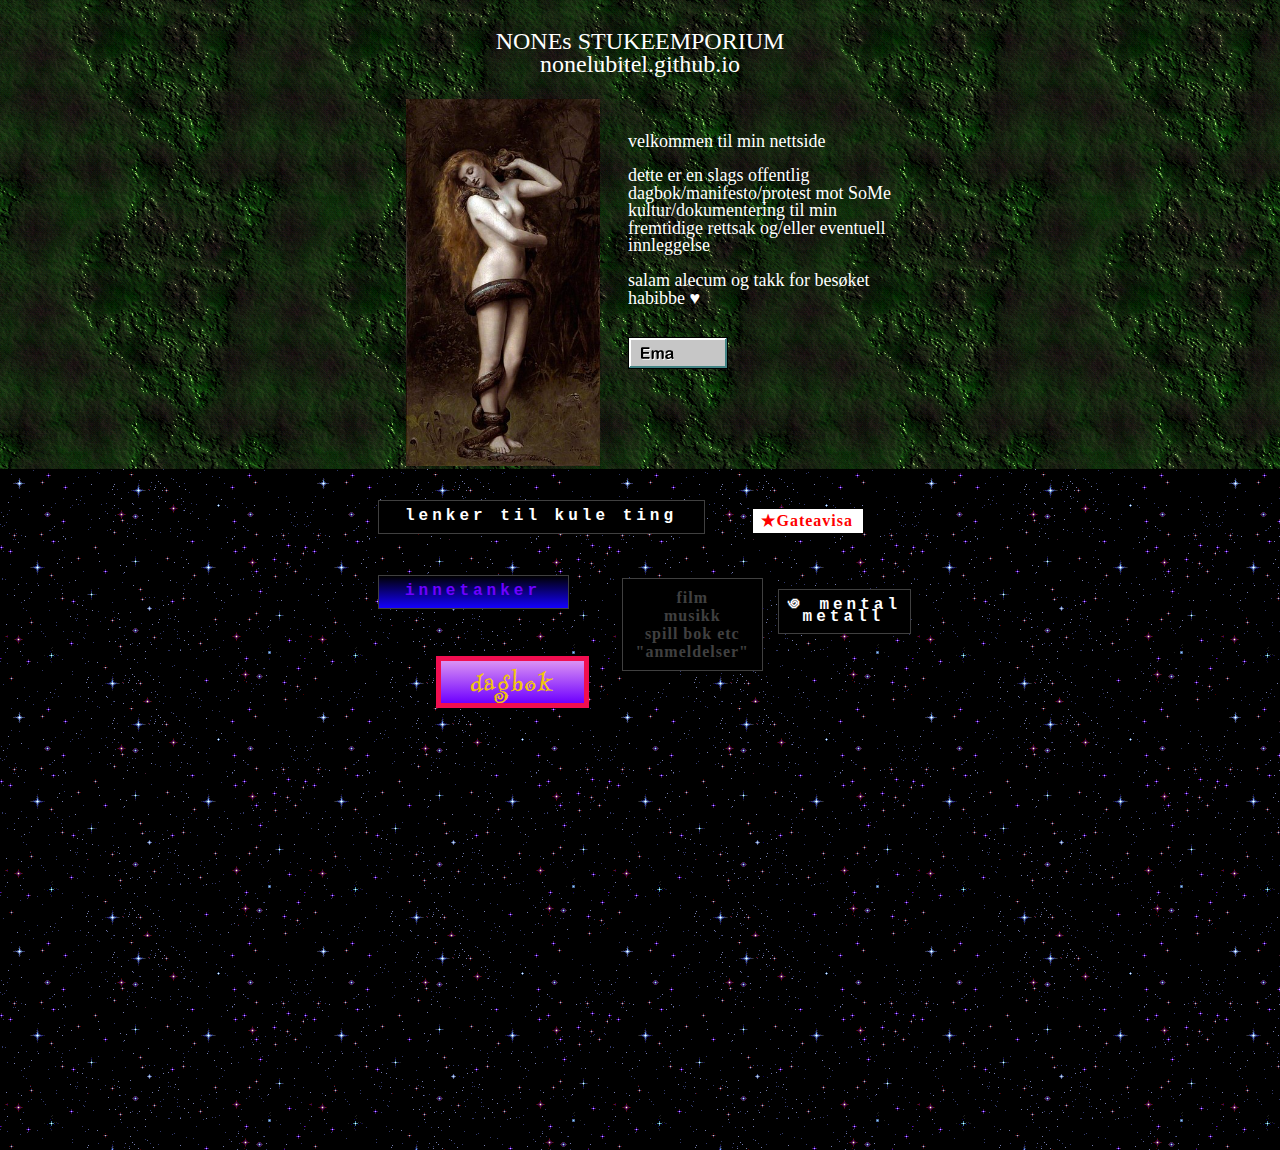
<file: index.html>
<!DOCTYPE html>
<html style="font-size: 16px;" lang="en"><head>
    <meta name="viewport" content="width=device-width, initial-scale=1.0">
    <meta charset="utf-8">
    <meta name="keywords" content="nonelubitel.github.io, velkommen til nonesrike">
    <meta name="description" content="">
    <title>heim</title>
    <link rel="stylesheet" href="nicepage.css" media="screen">
<link rel="stylesheet" href="index.css" media="screen">
    <script class="u-script" type="text/javascript" src="jquery.js" defer=""></script>
    <script class="u-script" type="text/javascript" src="nicepage.js" defer=""></script>
    <meta name="generator" content="Nicepage 7.6.4, nicepage.com">
    
    
    
    
    <link id="u-theme-google-font" rel="stylesheet" href="https://fonts.googleapis.com/css?family=Roboto:100,100i,300,300i,400,400i,500,500i,700,700i,900,900i|Open+Sans:300,300i,400,400i,500,500i,600,600i,700,700i,800,800i">
    <link id="u-page-google-font" rel="stylesheet" href="https://fonts.googleapis.com/css?family=Are+You+Serious:400">
    <script type="application/ld+json">{
		"@context": "http://schema.org",
		"@type": "Organization",
		"name": ""
}</script>
    <meta name="theme-color" content="#478ac9">
    <meta property="og:title" content="heim">
    <meta property="og:type" content="website">
  <meta data-intl-tel-input-cdn-path="intlTelInput/"></head>
  <body data-home-page="heim.html" data-home-page-title="heim" data-path-to-root="./" data-include-products="false" class="u-body u-xl-mode" data-lang="en">
    <section class="u-clearfix u-gradient u-image u-section-1" id="block-1">
      <div class="u-clearfix u-sheet u-sheet-1">
        <h1 class="u-align-center u-custom-font u-font-georgia u-text u-text-body-alt-color u-text-default u-text-1">NONEs STUKEEMPORIUM<br>nonelubitel.github.io
        </h1>
        <img class="u-image u-image-contain u-image-default u-preserve-proportions u-image-1" src="images/Lilith_John_Collier_painting.jpg" alt="" data-image-width="318" data-image-height="599">
        <h1 class="u-align-left u-custom-font u-font-georgia u-text u-text-body-alt-color u-text-2">velkommen til min nettside&nbsp;<br>
          <br>dette er en slags offentlig dagbok/manifesto/protest mot SoMe kultur/dokumentering til min fremtidige rettsak og/eller eventuell innleggelse<br>
          <br>salam alecum og takk for besøket habibbe ♥<br>
        </h1>
        <img class="u-image u-image-default u-preserve-proportions u-image-2" src="images/email55.gif" alt="" data-image-width="100" data-image-height="32">
      </div>
    </section>
    <section class="u-clearfix u-image u-section-2" id="block-2">
      <div class="u-clearfix u-sheet u-sheet-1">
        <a href="" class="u-black u-border-1 u-border-grey-75 u-btn u-button-style u-custom-font u-font-courier-new u-hover-white u-btn-1">lenker til kule&nbsp;ting</a>
        <a href="gateavisa.html" data-page-id="91142020" class="u-border-1 u-border-black u-btn u-button-style u-custom-font u-font-georgia u-hover-white u-text-custom-color-5 u-white u-btn-2" title="gateavisa">★Gateavisa </a>
        <a href="" class="u-border-1 u-border-grey-75 u-btn u-button-style u-custom-font u-font-courier-new u-gradient u-none u-text-custom-color-2 u-btn-3">innetanker </a>
        <a href="" class="u-black u-border-1 u-border-grey-75 u-btn u-button-style u-custom-font u-font-georgia u-hover-black u-text-grey-75 u-btn-4">film<br>musikk<br>spill bok etc<br>"anmeldelser​"
        </a>
        <a href="" class="u-border-5 u-border-custom-color-6 u-btn u-button-style u-custom-font u-gradient u-hover-white u-none u-text-palette-3-base u-btn-5">dagbok </a>
        <a href="" class="u-black u-border-1 u-border-grey-75 u-btn u-button-style u-custom-font u-font-courier-new u-hover-white u-btn-6">౷ mental<br>metall
        </a>
      </div>
    </section>
    
    
    
    

  
</body></html>
</file>
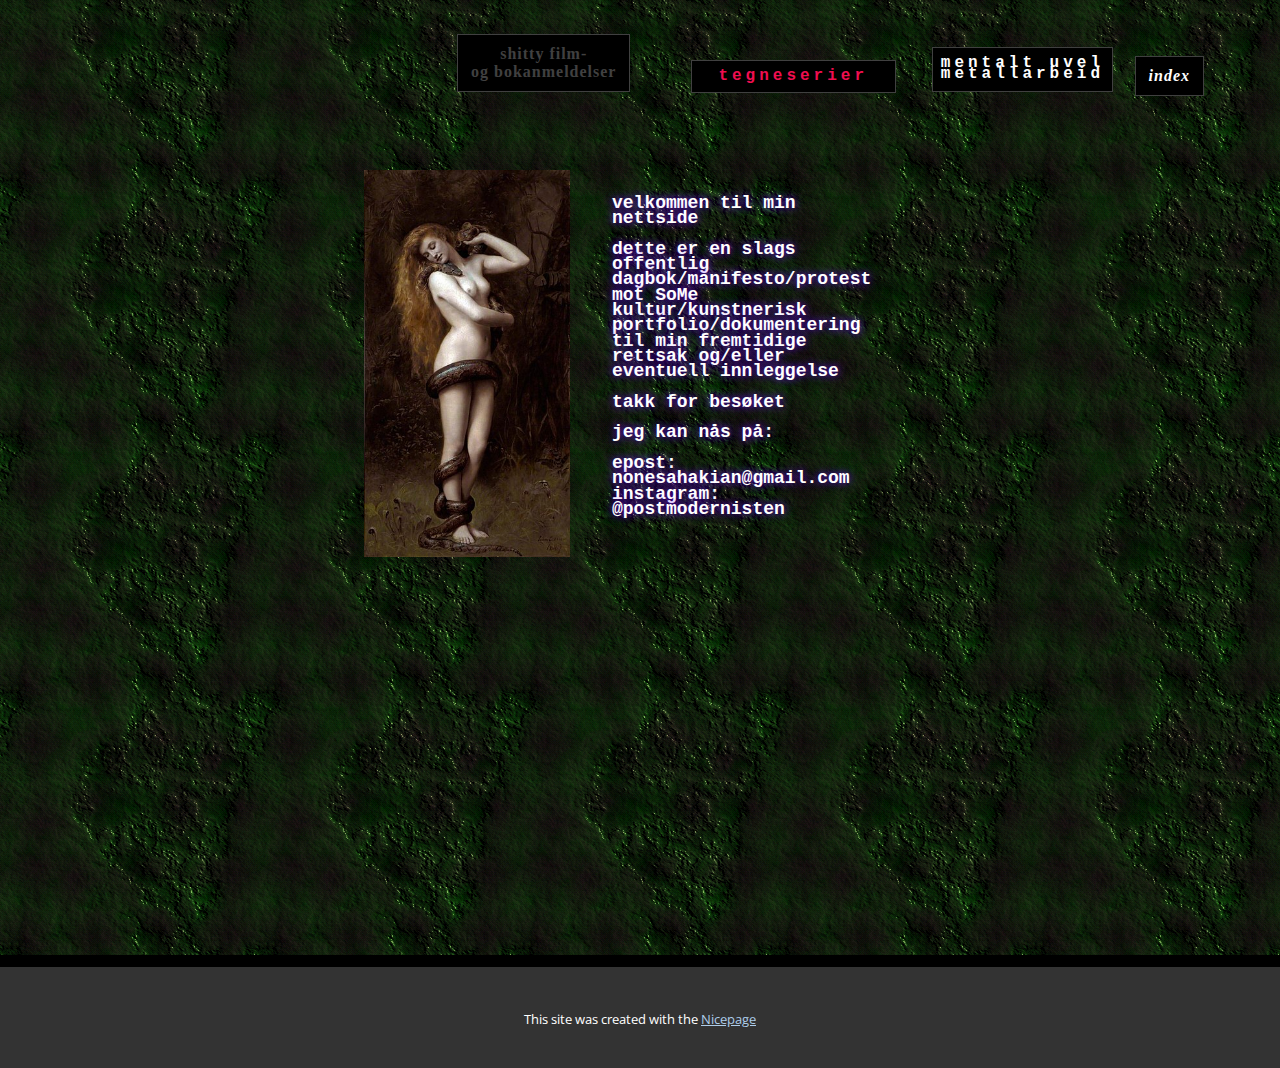
<file: nonelubitel2/index.html>
<!DOCTYPE html>
<html style="font-size: 16px;" lang="en"><head>
    <meta name="viewport" content="width=device-width, initial-scale=1.0">
    <meta charset="utf-8">
    <meta name="keywords" content="nonelubitel.github.io, velkommen til nonesrike">
    <meta name="description" content="">
    <title>heim</title>
    <link rel="stylesheet" href="nicepage.css" media="screen">
<link rel="stylesheet" href="index.css" media="screen">
    <script class="u-script" type="text/javascript" src="jquery.js" defer=""></script>
    <script class="u-script" type="text/javascript" src="nicepage.js" defer=""></script>
    <meta name="generator" content="Nicepage 7.7.3, nicepage.com">
    
    
    
    <link id="u-theme-google-font" rel="stylesheet" href="https://fonts.googleapis.com/css?family=Roboto:100,100i,300,300i,400,400i,500,500i,700,700i,900,900i|Open+Sans:300,300i,400,400i,500,500i,600,600i,700,700i,800,800i">
    <script type="application/ld+json">{
		"@context": "http://schema.org",
		"@type": "Organization",
		"name": ""
}</script>
    <meta name="theme-color" content="#478ac9">
    <meta property="og:title" content="heim">
    <meta property="og:type" content="website">
  <meta data-intl-tel-input-cdn-path="intlTelInput/"></head>
  <body data-home-page="heim.html" data-home-page-title="heim" data-path-to-root="./" data-include-products="false" class="u-body u-overlap u-overlap-transparent u-stick-footer u-xl-mode" data-lang="en"><header class="u-clearfix u-header u-sticky u-sticky-02f5 u-header" id="header"><div class="u-clearfix u-sheet u-valign-middle-lg u-valign-middle-md u-valign-middle-sm u-sheet-1">
        <a href="film.html" data-page-id="1824727554" class="u-black u-border-1 u-border-grey-75 u-btn u-button-style u-custom-font u-font-georgia u-hover-black u-text-grey-75 u-btn-1" title="film">shitty film-<br>og bokanmeldelser 
        </a>
        <a href="mental.html" data-page-id="568405831" class="u-black u-border-1 u-border-grey-75 u-btn u-button-style u-custom-font u-font-courier-new u-hover-white u-btn-2" title="mental">mentalt uvel<br>metallarbeid 
        </a>
        <a href="" class="u-black u-border-1 u-border-grey-75 u-btn u-button-style u-custom-font u-font-courier-new u-text-custom-color-6 u-btn-3">tegneserier </a>
        <a href="./" data-page-id="41294403" class="u-black u-border-1 u-border-grey-75 u-btn u-button-style u-custom-font u-font-georgia u-hover-black u-text-white u-btn-4" title="index">index </a>
      </div><style class="u-sticky-style" data-style-id="02f5">.u-sticky-fixed.u-sticky-02f5:before, .u-body.u-sticky-fixed .u-sticky-02f5:before {
borders: top right left !important; border-color: #e5e5e5 !important; border-width: 2px !important
}</style></header>
    <section class="u-clearfix u-image u-shading u-section-1" id="block-2">
      <div class="u-clearfix u-sheet u-sheet-1">
        <img class="u-image u-image-contain u-image-default u-preserve-proportions u-image-1" src="images/Lilith_John_Collier_painting.jpg" alt="" data-image-width="318" data-image-height="599">
        <h1 class="u-align-left u-custom-font u-font-courier-new u-text u-text-white u-text-1">velkommen til min nettside&nbsp;<br>
          <br>dette er en slags offentlig dagbok/manifesto/protest mot SoMe kultur/kunstnerisk portfolio/dokumentering til min fremtidige rettsak og/eller eventuell innleggelse<br>
          <br>takk for besøket<br>
          <br>jeg kan nås på:<br>
          <br>epost: nonesahakian@gmail.com<br>instagram: @postmodernisten
        </h1>
      </div>
    </section>
    
    
    
    <footer class="u-align-center u-black u-clearfix u-container-align-center u-footer" id="footer"><div class="u-clearfix u-sheet u-sheet-1"></div></footer>
    <section class="u-backlink u-clearfix u-grey-80">
      <p class="u-text"><span>This site was created with the </span>
        <a class="u-link" href="https://nicepage.com/" target="_blank" rel="nofollow"><span>Nicepage</span>
        </a>
      </p>
    </section>
  
</body></html>
</file>
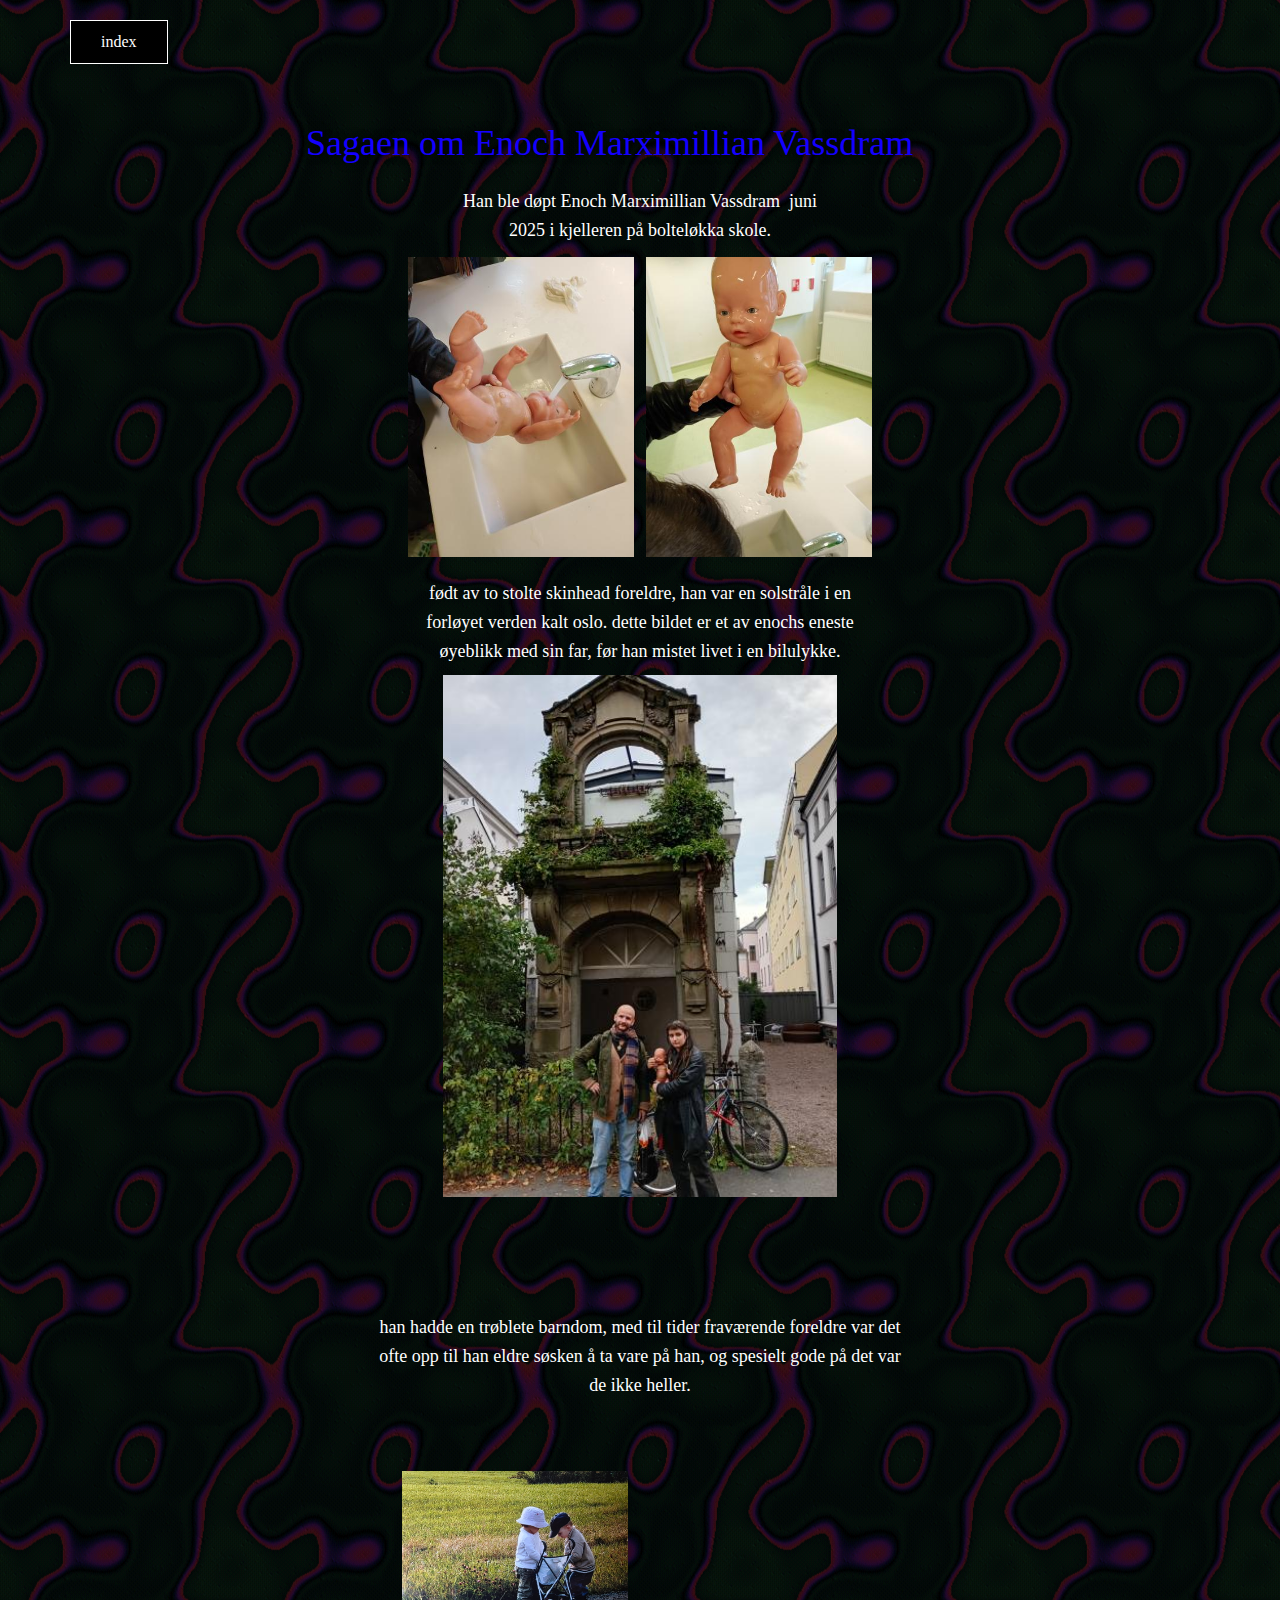
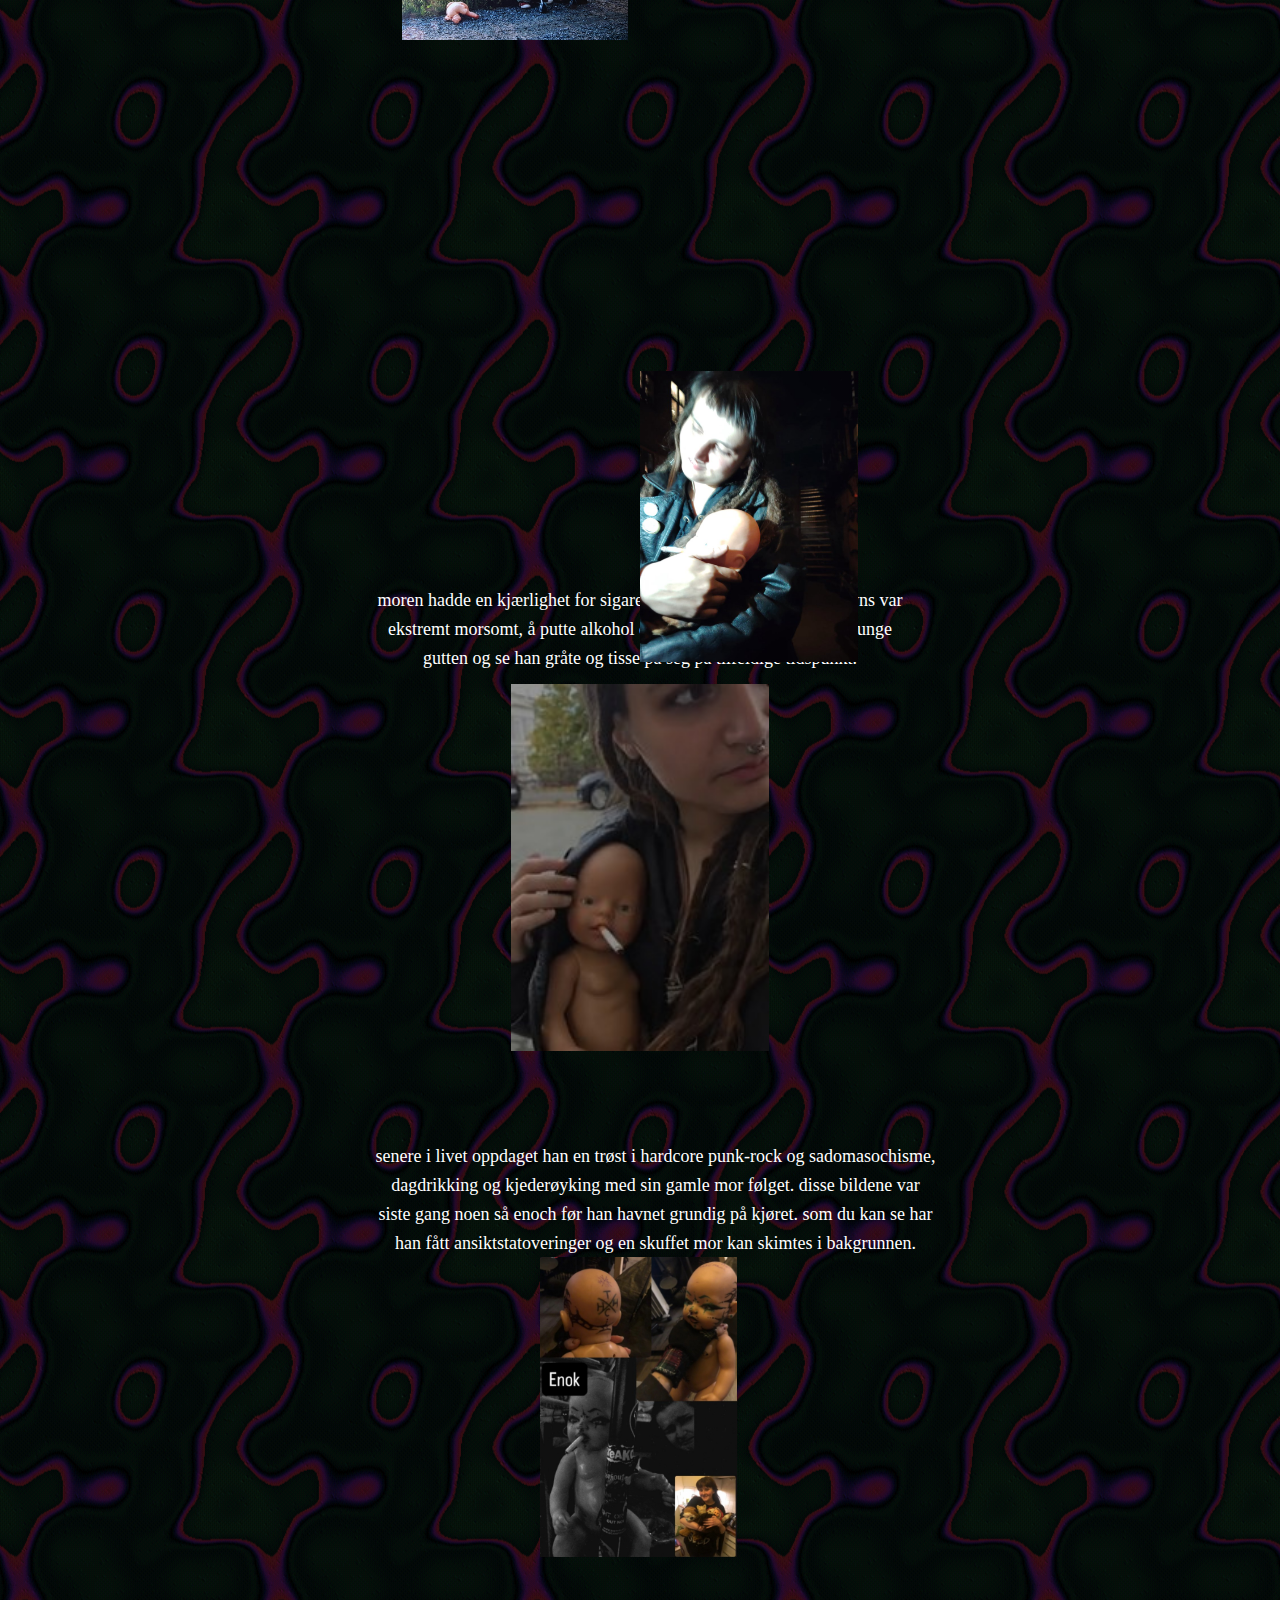
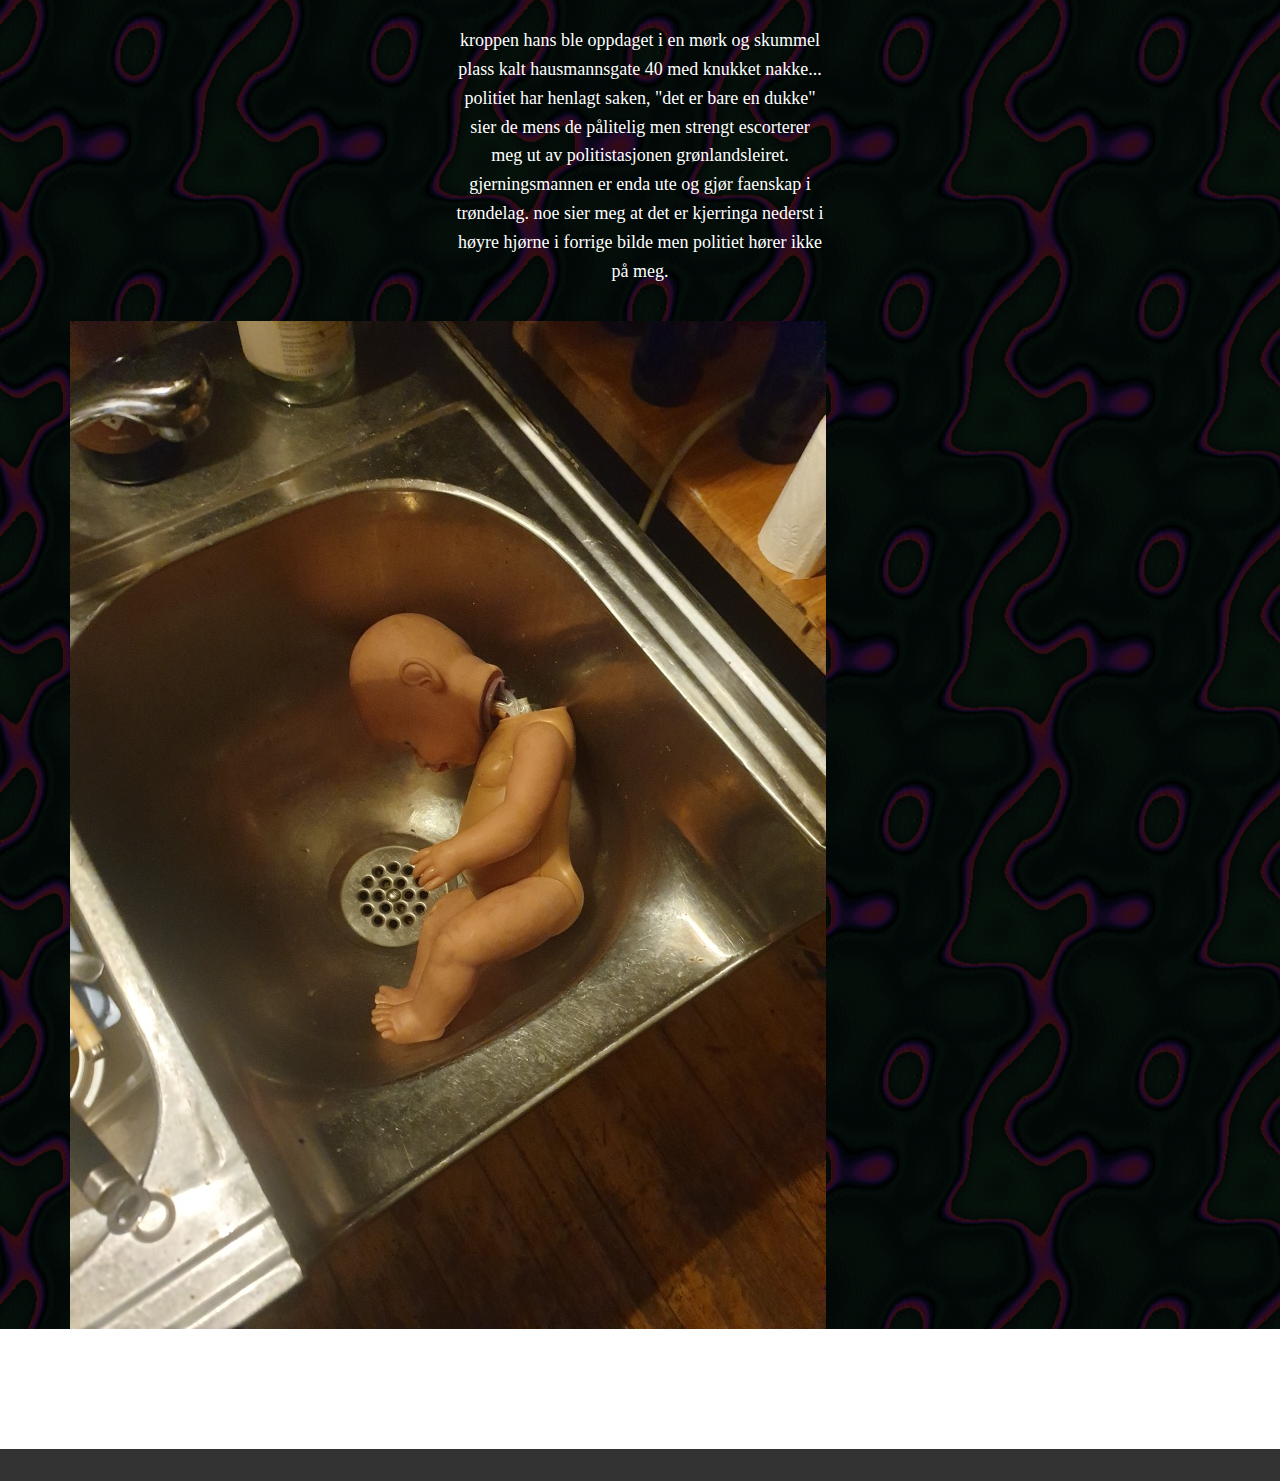
<file: enoch.html>
<!DOCTYPE html>
<html style="font-size: 16px;" lang="en"><head>
    <meta name="viewport" content="width=device-width, initial-scale=1.0">
    <meta charset="utf-8">
    <meta name="keywords" content="">
    <meta name="description" content="">
    <title>enoch</title>
    <link rel="stylesheet" href="nicepage.css" media="screen">
<link rel="stylesheet" href="enoch.css" media="screen">
    <script class="u-script" type="text/javascript" src="jquery.js" defer=""></script>
    <script class="u-script" type="text/javascript" src="nicepage.js" defer=""></script>
    <meta name="generator" content="Nicepage 8.0.6, nicepage.com">
    
    
    
    <link id="u-page-google-font" rel="stylesheet" href="https://fonts.googleapis.com/css2?display=swap&amp;family=Roboto:ital,wght@0,100;0,200;0,300;0,400;0,500;0,600;0,700;0,800;0,900;1,100;1,200;1,300;1,400;1,500;1,600;1,700;1,800;1,900&amp;family=Open+Sans:ital,wght@0,300;0,400;0,500;0,600;0,700;0,800;1,300;1,400;1,500;1,600;1,700;1,800">
    <script type="application/ld+json">{
		"@context": "http://schema.org",
		"@type": "Organization",
		"name": ""
}</script>
    <meta name="theme-color" content="#478ac9">
    <meta property="og:title" content="enoch">
    <meta property="og:type" content="website">
  <meta data-intl-tel-input-cdn-path="intlTelInput/"></head>
  <body data-path-to-root="./" data-include-products="false" class="u-body u-clearfix u-overlap u-overlap-transparent u-stick-footer u-xl-mode" data-lang="en"><header class="u-clearfix u-header u-sticky u-sticky-02f5 u-header" id="header"><div class="u-clearfix u-sheet u-valign-middle u-sheet-1">
        <a href="https://nonelubitel.github.io/" class="u-active-black u-black u-border-1 u-border-active-white u-border-hover-black u-border-white u-btn u-button-style u-custom-font u-font-georgia u-hover-black u-text-white u-btn-1" title="index">index </a>
      </div></header>
    <section class="u-clearfix u-image u-shading u-section-1" id="sec-2f71" data-image-width="150" data-image-height="150">
      <div class="u-clearfix u-sheet u-sheet-1">
        <h3 class="u-align-right-md u-align-right-sm u-align-right-xs u-custom-font u-font-georgia u-text u-text-custom-color-1 u-text-1">Sagaen om Enoch Marximillian Vassdram</h3>
        <div class="u-clearfix u-group-elements u-group-elements-1">
          <p class="u-align-center u-custom-font u-font-georgia u-text u-text-white u-text-2">Han ble døpt Enoch Marximillian Vassdram&nbsp; juni 2025 i kjelleren på bolteløkka skole. </p>
          <img class="u-image u-image-contain u-image-default u-image-1" src="images/1000001394.jpg" alt="" data-image-width="384" data-image-height="510">
          <img class="u-image u-image-contain u-image-default u-image-2" src="images/IMG_20251018_125344_070.jpg" alt="" data-image-width="384" data-image-height="510">
        </div>
        <div class="u-align-center u-clearfix u-expanded-width-xs u-group-elements u-group-elements-2">
          <p class="u-align-center u-custom-font u-font-georgia u-text u-text-white u-text-3">født av to stolte ​skinhead foreldre, han var en solstråle i en forløyet verden kalt oslo. dette bildet er et av enochs eneste øyeblikk med sin far, før han mistet livet i en bilulykke.</p>
          <img class="u-align-center u-expanded-width u-image u-image-contain u-image-default u-image-3" src="images/562924379_848891411152464_2364004508204182552_n.jpg" alt="" data-image-width="384" data-image-height="510">
        </div>
        <div class="u-align-center u-clearfix u-expanded-width-xs u-group-elements u-group-elements-3">
          <p class="u-align-center u-custom-font u-font-georgia u-text u-text-white u-text-4">han hadde en trøblete barndom, med til tider fraværende foreldre var det ofte opp til han eldre søsken å ta vare på han, og spesielt gode på det var de ikke heller.</p>
          <img class="u-align-center u-image u-image-contain u-image-default u-image-4" src="images/6326216320559371244.jpg" alt="" data-image-width="1600" data-image-height="1200">
        </div>
        <div class="u-align-center u-clearfix u-expanded-width-xs u-group-elements u-group-elements-4">
          <p class="u-align-center u-custom-font u-font-georgia u-text u-text-white u-text-5">moren hadde en kjærlighet for sigaretter og brennevin - noe hun syns var ekstremt morsomt, å putte alkohol og sigaretter i munnen på den unge gutten og se han gråte og tisse på seg på tilfeldige tidspunkt.</p>
          <img class="u-image u-image-contain u-image-default u-image-5" src="images/1000001427.jpg" alt="" data-image-width="768" data-image-height="1024">
          <img class="u-image u-image-contain u-image-default u-preserve-proportions u-image-6" src="images/Screenshot_20251026_140348_Instagram1.jpg" alt="" data-image-width="105" data-image-height="150">
        </div>
        <div class="u-clearfix u-expanded-width-xs u-group-elements u-group-elements-5">
          <p class="u-align-center u-custom-font u-font-georgia u-text u-text-white u-text-6">senere i livet oppdaget han en trøst i hardcore punk-rock og sadomasochisme​, dagdrikking og kjederøyking med sin gamle mor følget. disse bildene var siste gang noen så enoch før han havnet grundig på kjøret. som du kan se har han fått ansiktstatoveringer og en skuffet mor kan skimtes i bakgrunnen.</p>
          <img class="u-align-center u-image u-image-contain u-image-default u-preserve-proportions u-image-7" src="images/10000015921.jpg" alt="" data-image-width="1080" data-image-height="1644">
        </div>
        <div class="u-clearfix u-expanded-width-sm u-expanded-width-xs u-group-elements u-group-elements-6">
          <p class="u-align-center u-custom-font u-font-georgia u-text u-text-white u-text-7">kroppen hans ble oppdaget i en mørk og skummel plass kalt hausmannsgate 40 med knukket nakke... politiet har henlagt saken, "det er bare en dukke" sier de mens de pålitelig men strengt escorterer meg ut av politistasjonen grønlandsleiret. gjerningsmannen​ er enda ute og gjør faenskap i trøndelag. noe sier meg at det er kjerringa nederst i høyre hjørne i forrige bilde men politiet hører ikke på meg.</p>
          <img class="u-image u-image-contain u-image-default u-image-8" src="images/1000001391.jpg" alt="" data-image-width="756" data-image-height="1008">
        </div>
      </div>
    </section>
    
    
    
    <footer class="u-align-center u-clearfix u-container-align-center u-footer u-footer" id="footer"><div class="u-clearfix u-sheet u-valign-middle-lg u-valign-middle-md u-valign-middle-sm u-valign-middle-xs u-sheet-1"></div></footer>
    <section class="u-backlink u-clearfix u-grey-80"></section>
  
</body></html>
</file>
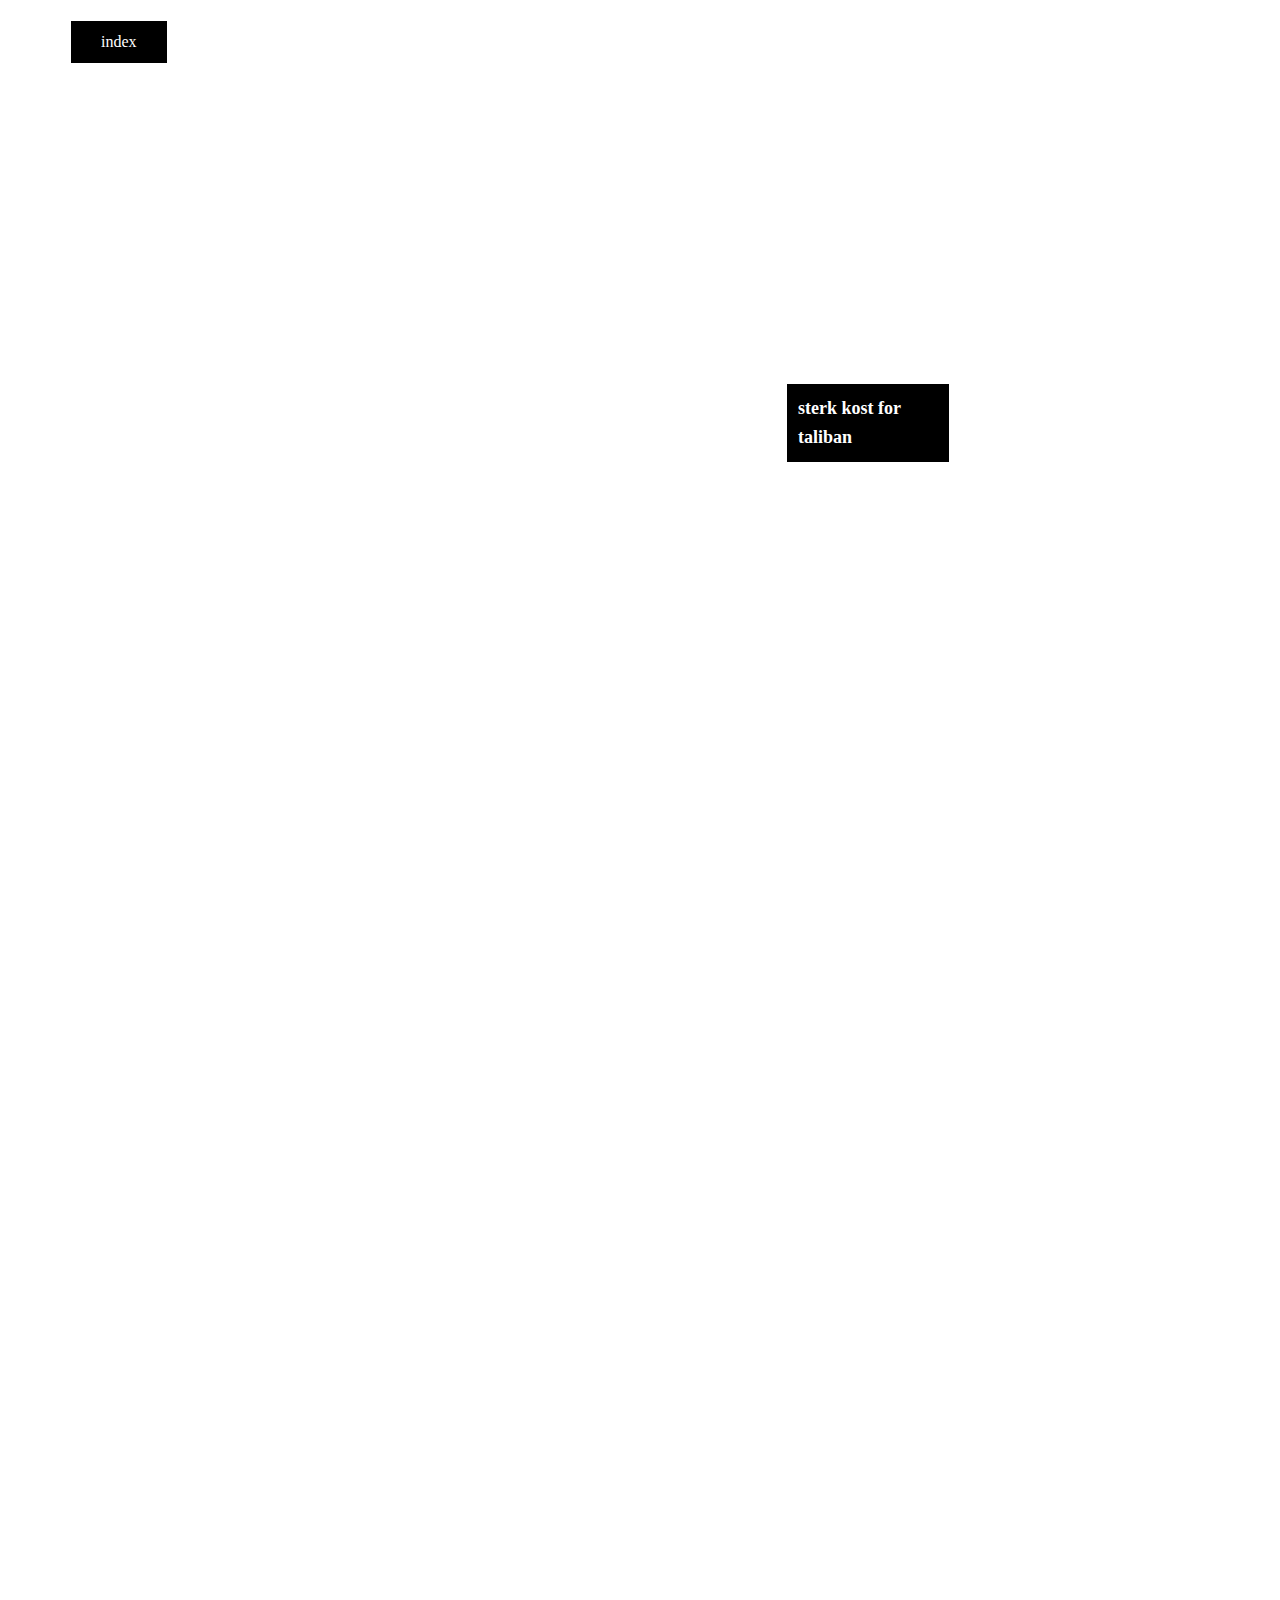
<file: film.html>
<!DOCTYPE html>
<html style="font-size: 16px;" lang="en"><head>
    <meta name="viewport" content="width=device-width, initial-scale=1.0">
    <meta charset="utf-8">
    <meta name="keywords" content="">
    <meta name="description" content="">
    <title>film</title>
    <link rel="stylesheet" href="nicepage.css" media="screen">
<link rel="stylesheet" href="film.css" media="screen">
    <script class="u-script" type="text/javascript" src="jquery.js" defer=""></script>
    <script class="u-script" type="text/javascript" src="nicepage.js" defer=""></script>
    <meta name="generator" content="Nicepage 8.0.6, nicepage.com">
    
    
    
    <link id="u-page-google-font" rel="stylesheet" href="https://fonts.googleapis.com/css2?display=swap&amp;family=Roboto:ital,wght@0,100;0,200;0,300;0,400;0,500;0,600;0,700;0,800;0,900;1,100;1,200;1,300;1,400;1,500;1,600;1,700;1,800;1,900&amp;family=Open+Sans:ital,wght@0,300;0,400;0,500;0,600;0,700;0,800;1,300;1,400;1,500;1,600;1,700;1,800">
    <script type="application/ld+json">{
		"@context": "http://schema.org",
		"@type": "Organization",
		"name": ""
}</script>
    <meta name="theme-color" content="#478ac9">
    <meta property="og:title" content="film">
    <meta property="og:type" content="website">
  <meta data-intl-tel-input-cdn-path="intlTelInput/"></head>
  <body data-path-to-root="./" data-include-products="false" class="u-body u-clearfix u-overlap u-overlap-transparent u-xl-mode" data-lang="en"><header class="u-clearfix u-header u-sticky u-sticky-02f5 u-header" id="header"><div class="u-clearfix u-sheet u-valign-middle u-sheet-1">
        <a href="https://nonelubitel.github.io/" class="u-active-black u-black u-border-1 u-border-active-white u-border-hover-black u-border-white u-btn u-button-style u-custom-font u-font-georgia u-hover-black u-text-white u-btn-1" title="index">index </a>
      </div></header>
    <section class="u-clearfix u-image u-shading u-section-1" id="block-5" data-image-width="150" data-image-height="150">
      <div class="u-clearfix u-sheet u-valign-middle-lg u-valign-middle-md u-valign-middle-sm u-sheet-1">
        <p class="u-custom-font u-font-georgia u-text u-text-body-alt-color u-text-1"><span style="font-weight: 700;"><i>FILM</i></span>
          <br>
          <br><span style="font-style: italic;">Kurt blir grusom</span> (2008) <br>
          <br>uironisk starten på en norsk storhetstid- en kurturell milestein<br>denne filmen er som hvis George Orwell fikk barn med Terkel fra Terkel i knipe<br>jeg
 vil faktisk påstå at den er bedre enn Animal Farm og leverer den 
politiske beskjeden på en artigere og mer forståelig måte, så ja Geroge 
Orwell rull deg i grava.<br>50/50 millioner kroner<br>
          <br>
          <a href="https://www.aftenposten.no/verden/i/47baqe/barnefilmen-kurt-blir-grusom-ble-for-sterk-kost-for-taliban-naa-har-ekstremistene-flyttet-inn-i-norges-ambassade" class="u-black u-border-1 u-border-white u-btn u-button-style u-text-body-alt-color u-btn-1">sterk kost for taliban</a>
          <br>&nbsp; &nbsp; &nbsp; &nbsp; &nbsp; &nbsp; &nbsp; &nbsp; &nbsp; &nbsp; &nbsp; &nbsp; &nbsp; &nbsp; &nbsp; &nbsp; &nbsp; &nbsp; &nbsp; &nbsp; &nbsp; &nbsp; &nbsp; &nbsp; &nbsp; &nbsp; &nbsp; &nbsp; &nbsp; &nbsp; &nbsp; &nbsp; &nbsp; &nbsp; &nbsp; &nbsp; &nbsp; &nbsp; &nbsp; &nbsp; &nbsp;&nbsp;<br>*<br>
          <br><span style="font-style: italic;">The man who saves the world</span> (1982) AKA Turkish Star Wars <br>
          <br>Dette er en tyrkisk take på den populære filmserien Star
 Wars, denne gangen med sykt koreograferte fight scener med skjorteløse 
fyrer som rir på hest og kaster sverd på hverandre. The man who saves 
the world er laget med resirkulerte (stjålne) klipp fra star wars og har
 faktisk gjort det bedre. jada den har et lite problem med tempo, men 
grunn ideen er solid, denne filmen har gitt meg mange timer med 
underholdning, jeg har selv sett denne filmen totalt kanskje 4 ganger 
uten å bli helt klok på den - mest fordi jeg bare har sett den i 
overstadig rus, men jeg lover at det er hjernemat hvis du ser på i rett 
tilstand, jeg kan jo ikke tyrkisk så jeg velger ofte å se den med noe 
musikk istedet for filmens opprinnelige lyd, svartmetall funker 
utmerket, eller egentlig hva som helst.<br>7/10 trollmenn bekjempet<br>
          <br>*<br>
          <br><span style="font-style: italic; font-weight: 700;">Bøker</span>
          <br>
          <br><span style="font-style: italic;">Narcissus &amp; Gullemunn</span> (1930) <span style="font-style: italic;">Demian</span> (1919) - Hermann Hesse<br>To av de beste verkene av homoerotisk filosofisk skjønnlitteratur noen sinne?<br>var
 de homo? med moderne briller er det lett å syns at de virker litt homo,
 men det var jo en annen tid, kanskje de bare ikke tenkte på det på den 
måten...? det er hvertfall en ubenektelig bromance på gang her i disse
 to romanene, men heiheihei har du tenkt på enda at de passer formen på 
en veldig typisk arketypene innenfor pop media, som polpulære og 
velkjente (og vel respekterte) homsepar som svampebob og bleke, eller 
naruto og sasuke, lys og mørke, dag og natt, sol og måne, liv og død, ja
 og nei...?<br>
          <br>sånn her er hvordan det funker:<br>Gullemunn - Sinclair - Svampebob - Naruto<br>Narsissus - Demian - Bleke - Sasuke<br>
          <br>*<br>
          <br><span style="font-style: italic;">Hegel's dialektikk - Hegel</span>
          <br>en forbanna drittbok som ingen 
burde lese, det er heller ingen problem, fordi hvem vil egentlig lese 
dette? jeg tror uironisk at folk som sier at de har lest hegel lyver og at folk som har lest hegel er masochister og mer enn bare litt pretenseiøse og har et 
behov for å heve seg selv over andre og er et mareritt å ha å gjøre med i en debatt sammenheng.<br>muh noen ganger så er ting det samme som ting.<br>se på meg. jeg er så smart at jeg sitter og leser den 
litterære versjonen av tørt brød. gå og knull deg sjøl.
        </p>
      </div>
    </section>
    
    
    
    <footer class="u-align-center u-clearfix u-container-align-center u-footer u-footer" id="footer"><div class="u-clearfix u-sheet u-valign-middle-lg u-valign-middle-md u-valign-middle-sm u-valign-middle-xs u-sheet-1"></div></footer>
    <section class="u-backlink u-clearfix u-grey-80"></section>
  
</body></html>
</file>
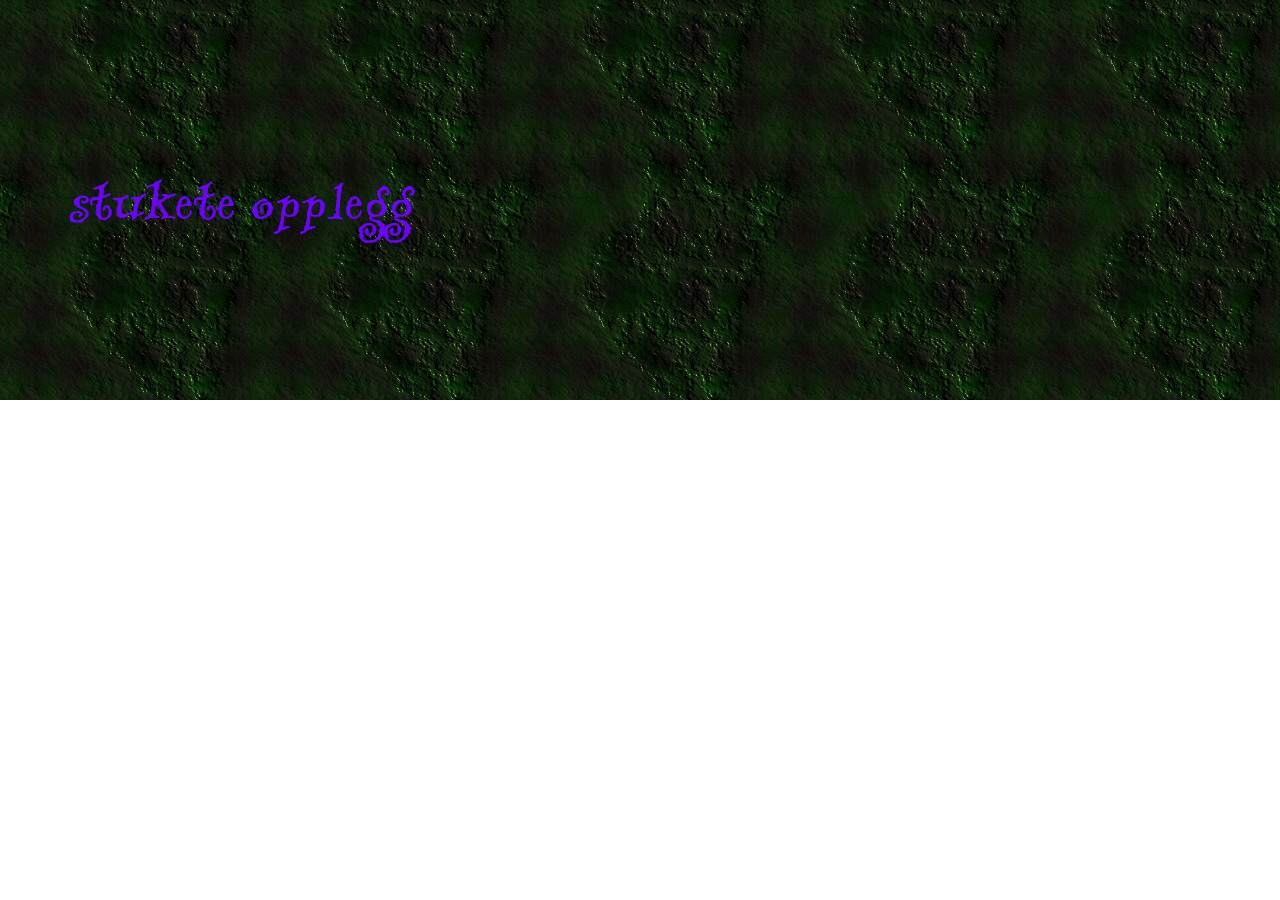
<file: gateavisa.html>
<!DOCTYPE html>
<html style="font-size: 16px;" lang="en"><head>
    <meta name="viewport" content="width=device-width, initial-scale=1.0">
    <meta charset="utf-8">
    <meta name="keywords" content="stukete opplegg">
    <meta name="description" content="">
    <title>gateavisa</title>
    <link rel="stylesheet" href="nicepage.css" media="screen">
<link rel="stylesheet" href="gateavisa.css" media="screen">
    <script class="u-script" type="text/javascript" src="jquery.js" defer=""></script>
    <script class="u-script" type="text/javascript" src="nicepage.js" defer=""></script>
    <meta name="generator" content="Nicepage 7.6.4, nicepage.com">
    
    
    
    <link id="u-theme-google-font" rel="stylesheet" href="https://fonts.googleapis.com/css?family=Roboto:100,100i,300,300i,400,400i,500,500i,700,700i,900,900i|Open+Sans:300,300i,400,400i,500,500i,600,600i,700,700i,800,800i">
    <link id="u-page-google-font" rel="stylesheet" href="https://fonts.googleapis.com/css?family=Are+You+Serious:400">
    <script type="application/ld+json">{
		"@context": "http://schema.org",
		"@type": "Organization",
		"name": ""
}</script>
    <meta name="theme-color" content="#478ac9">
    <meta property="og:title" content="gateavisa">
    <meta property="og:type" content="website">
  <meta data-intl-tel-input-cdn-path="intlTelInput/"></head>
  <body data-path-to-root="./" data-include-products="false" class="u-body u-overlap u-overlap-transparent u-xl-mode" data-lang="en"><header class="u-clearfix u-header u-header" id="header"><div class="u-clearfix u-sheet u-valign-middle-lg u-valign-middle-md u-valign-middle-sm u-valign-middle-xs u-sheet-1"></div></header>
    <section class="u-clearfix u-image u-shading u-section-1" id="block-2">
      <div class="u-clearfix u-sheet u-valign-middle u-sheet-1">
        <h1 class="u-custom-font u-text u-text-custom-color-2 u-text-default u-text-1">stukete opplegg</h1>
      </div>
    </section>
    
    
    
    
  
</body></html>
</file>
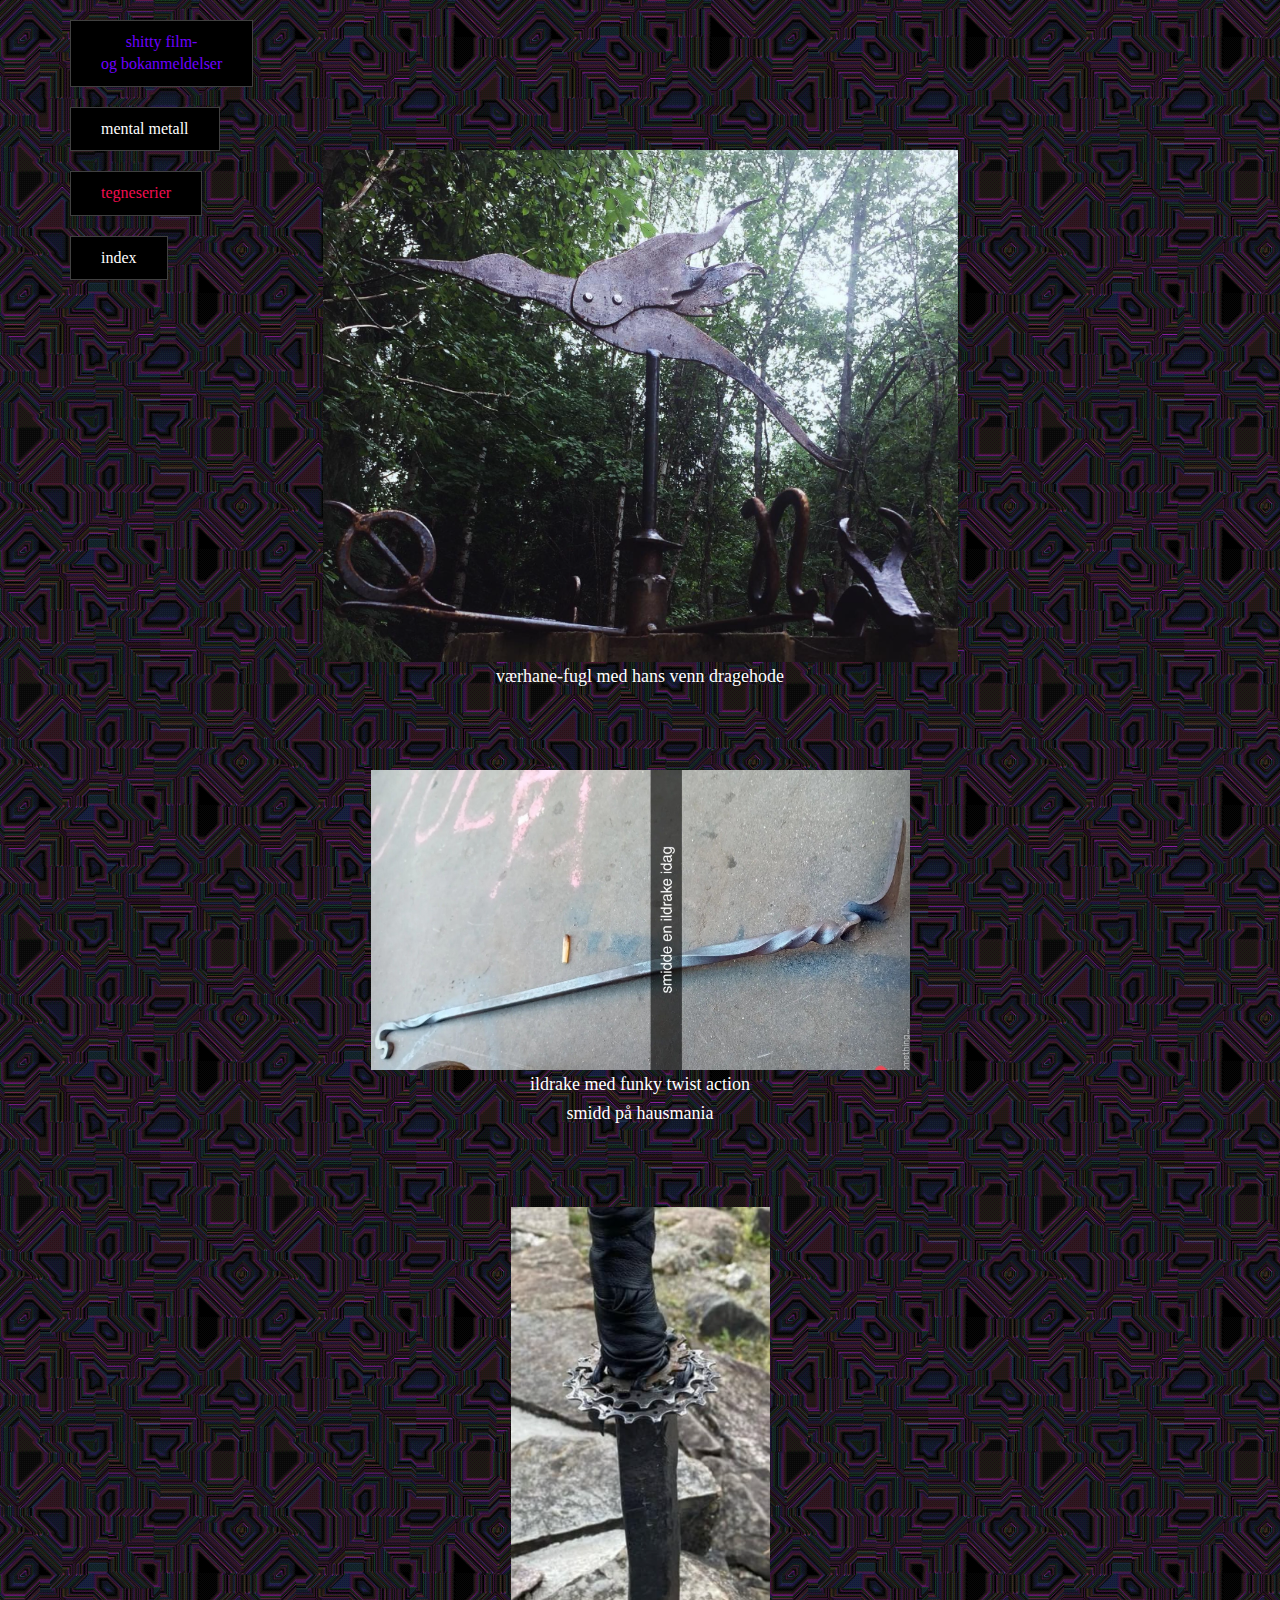
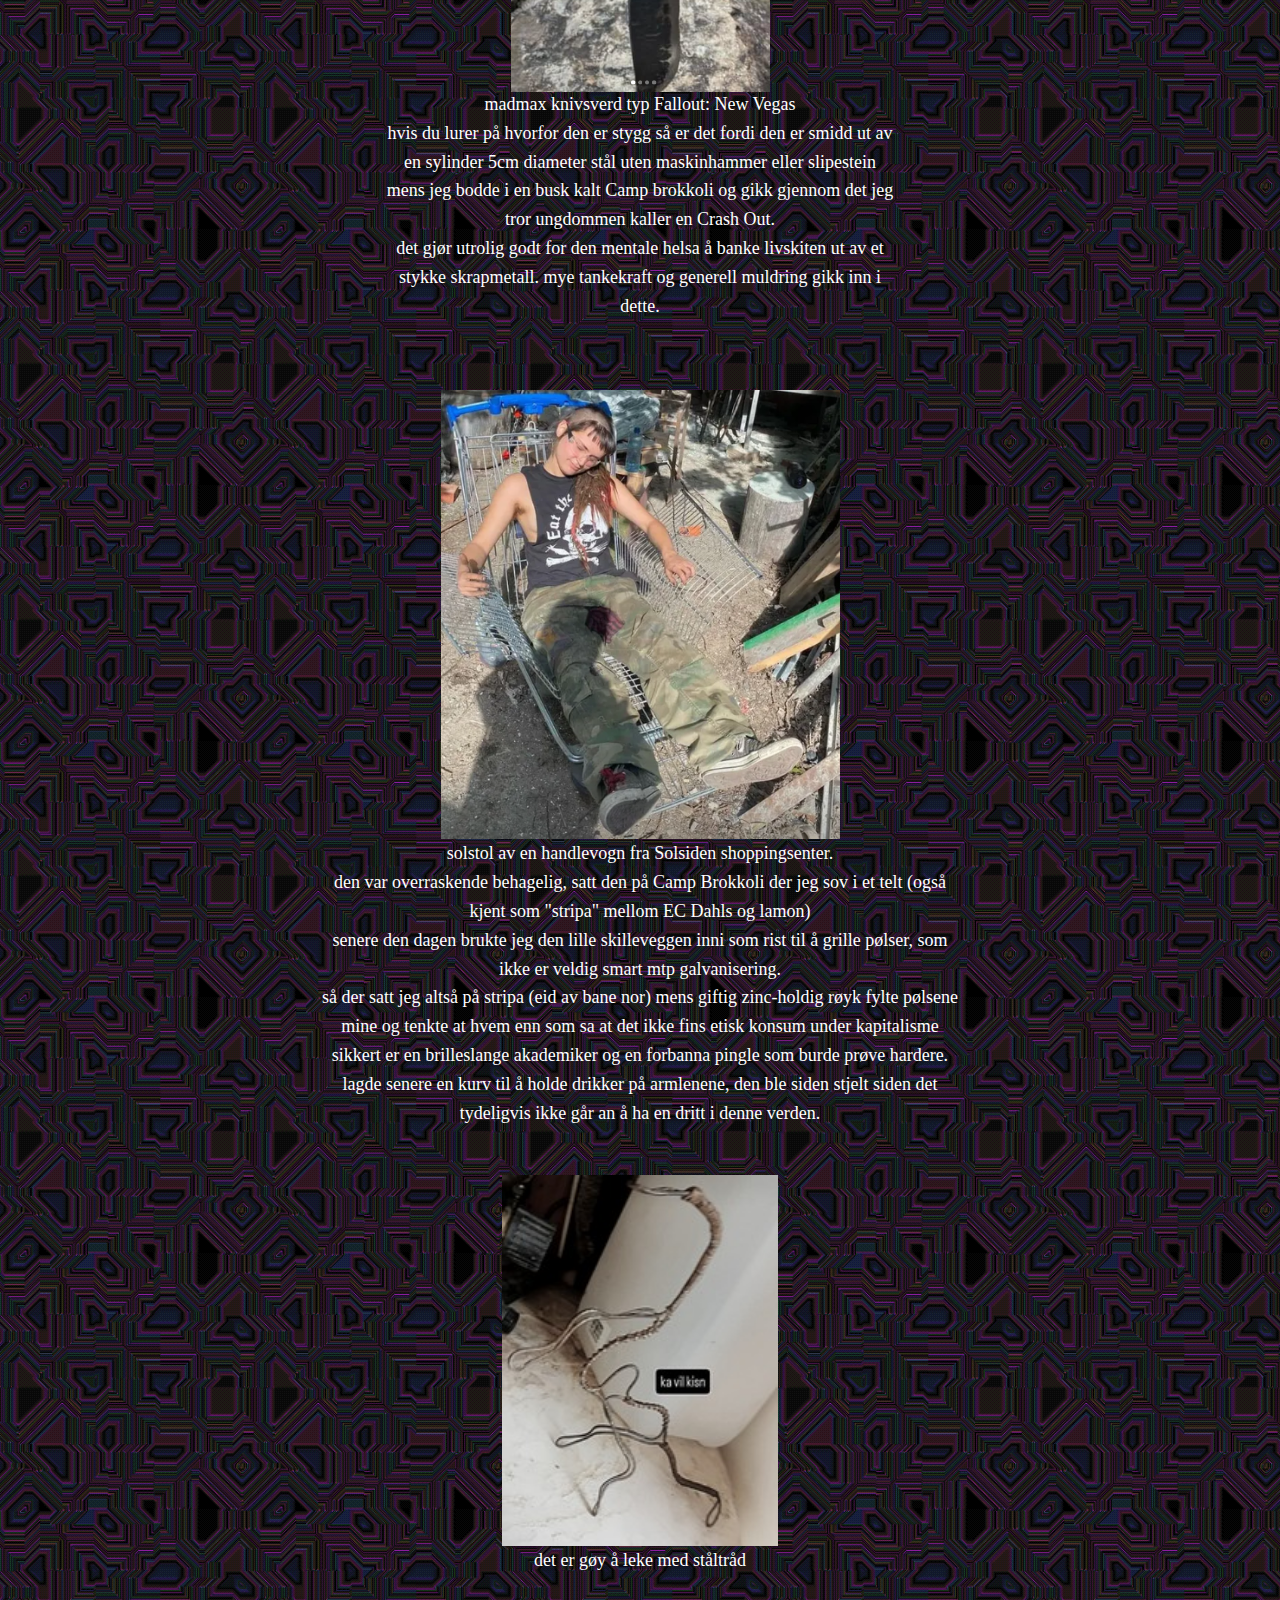
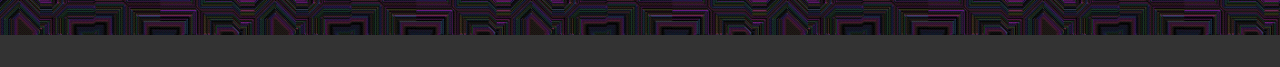
<file: mental.html>
<!DOCTYPE html>
<html style="font-size: 16px;" lang="en"><head>
    <meta name="viewport" content="width=device-width, initial-scale=1.0">
    <meta charset="utf-8">
    <meta name="keywords" content="nonelubitel.github.io">
    <meta name="description" content="">
    <title>mental</title>
    <link rel="stylesheet" href="nicepage.css" media="screen">
<link rel="stylesheet" href="mental.css" media="screen">
    <script class="u-script" type="text/javascript" src="jquery.js" defer=""></script>
    <script class="u-script" type="text/javascript" src="nicepage.js" defer=""></script>
    <meta name="generator" content="Nicepage 8.0.6, nicepage.com">
    
    
    
    <link id="u-page-google-font" rel="stylesheet" href="https://fonts.googleapis.com/css2?display=swap&amp;family=Roboto:ital,wght@0,100;0,200;0,300;0,400;0,500;0,600;0,700;0,800;0,900;1,100;1,200;1,300;1,400;1,500;1,600;1,700;1,800;1,900&amp;family=Open+Sans:ital,wght@0,300;0,400;0,500;0,600;0,700;0,800;1,300;1,400;1,500;1,600;1,700;1,800">
    <script type="application/ld+json">{
		"@context": "http://schema.org",
		"@type": "Organization",
		"name": ""
}</script>
    <meta name="theme-color" content="#478ac9">
    <meta property="og:title" content="mental">
    <meta property="og:type" content="website">
  <meta data-intl-tel-input-cdn-path="intlTelInput/"></head>
  <body data-path-to-root="./" data-include-products="false" class="u-body u-clearfix u-overlap u-overlap-transparent u-xl-mode" data-lang="en"><header class="u-clearfix u-header u-header" id="header"><div class="u-clearfix u-sheet u-valign-middle-lg u-valign-middle-sm u-sheet-1">
        <a href="film.html" data-page-id="1824727554" class="u-black u-border-1 u-border-grey-75 u-btn u-button-style u-custom-font u-font-georgia u-hover-black u-text-custom-color-2 u-btn-1" title="film">shitty film-<br>og bokanmeldelser 
        </a>
        <a href="mental.html" data-page-id="568405831" class="u-black u-border-1 u-border-grey-75 u-btn u-button-style u-custom-font u-font-georgia u-btn-2" title="mental">mental metall </a>
        <a href="tegneserier.html" data-page-id="1712113768" class="u-black u-border-1 u-border-grey-75 u-btn u-button-style u-custom-font u-font-georgia u-text-custom-color-6 u-btn-3" title="tegneserier">tegneserier </a>
        <a href="./" data-page-id="41294403" class="u-black u-border-1 u-border-grey-75 u-btn u-button-style u-custom-font u-font-georgia u-hover-black u-text-white u-btn-4" title="index">index </a>
      </div><style class="u-sticky-style" data-style-id="02f5">.u-sticky-fixed.u-sticky-02f5:before, .u-body.u-sticky-fixed .u-sticky-02f5:before {
borders: top right bottom left !important
} </style></header>
    <section class="u-clearfix u-image u-shading u-section-1" id="block-1">
      <div class="u-clearfix u-sheet u-sheet-1">
        <div class="u-align-center u-clearfix u-group-elements u-group-elements-1">
          <img class="u-expanded-width u-image u-image-default u-image-1" src="images/metall2.png" alt="" data-image-width="864" data-image-height="665">
          <p class="u-align-center u-custom-font u-font-georgia u-text u-text-1">værhane-fugl med hans venn dragehode </p>
        </div>
        <div class="u-align-center u-clearfix u-group-elements u-group-elements-2">
          <img class="u-expanded-width u-image u-image-default u-image-2" src="images/metall31.jpg" alt="" data-image-width="1723" data-image-height="959">
          <p class="u-custom-font u-font-georgia u-text u-text-default u-text-2">ildrake med funky twist action<br>smidd på hausmania 
          </p>
        </div>
        <div class="u-align-center u-clearfix u-group-elements u-group-elements-3">
          <img class="u-image u-image-default u-image-3" src="images/metall1.png" alt="" data-image-width="458" data-image-height="865">
          <p class="u-custom-font u-font-georgia u-text u-text-3">madmax knivsverd typ Fallout: New Vegas<br>hvis du lurer på hvorfor den er stygg så er det fordi den er smidd ut av en sylinder 5cm diameter stål uten maskinhammer eller slipestein mens jeg bodde i en busk kalt Camp brokkoli og gikk gjennom det jeg tror ungdommen kaller en Crash Out.<br>det gjør utrolig godt for den mentale helsa å banke livskiten ut av et stykke skrapmetall. mye tankekraft og generell muldring gikk inn i dette.<br>
          </p>
        </div>
        <div class="u-align-center u-clearfix u-group-elements u-group-elements-4">
          <img class="u-align-center u-image u-image-default u-image-4" src="images/metall3.png" alt="" data-image-width="483" data-image-height="518">
          <p class="u-align-center u-custom-font u-font-georgia u-text u-text-4">solstol av en handlevogn fra Solsiden shoppingsenter.<br>den var overraskende behagelig, satt den på Camp Brokkoli der jeg sov i et telt (også kjent som "stripa" mellom EC Dahls og lamon)<br>senere den dagen brukte jeg den lille skilleveggen inni som rist til å grille pølser​, som ikke er veldig smart mtp galvanisering.<br>så der satt jeg altså på stripa (eid av bane nor) mens giftig zinc-holdig røyk fylte pølsene mine og tenkte at hvem enn som sa at det ikke fins etisk konsum under kapitalisme sikkert er en brilleslange akademiker og en forbanna pingle som burde prøve hardere.<br>lagde senere en kurv til å holde drikker på armlenene, den ble siden stjelt siden det tydeligvis ikke går an å ha en dritt i denne verden.
          </p>
        </div>
        <div class="u-align-center u-clearfix u-group-elements u-group-elements-5">
          <img class="u-expanded-width u-image u-image-default u-image-5" src="images/metall41.jpg" alt="" data-image-width="112" data-image-height="150">
          <p class="u-align-center u-custom-font u-font-georgia u-text u-text-default u-text-5">det er gøy å leke med ståltråd</p>
        </div>
      </div>
    </section>
    
    
    
    
    <section class="u-backlink u-clearfix u-grey-80"></section>
  
</body></html>
</file>
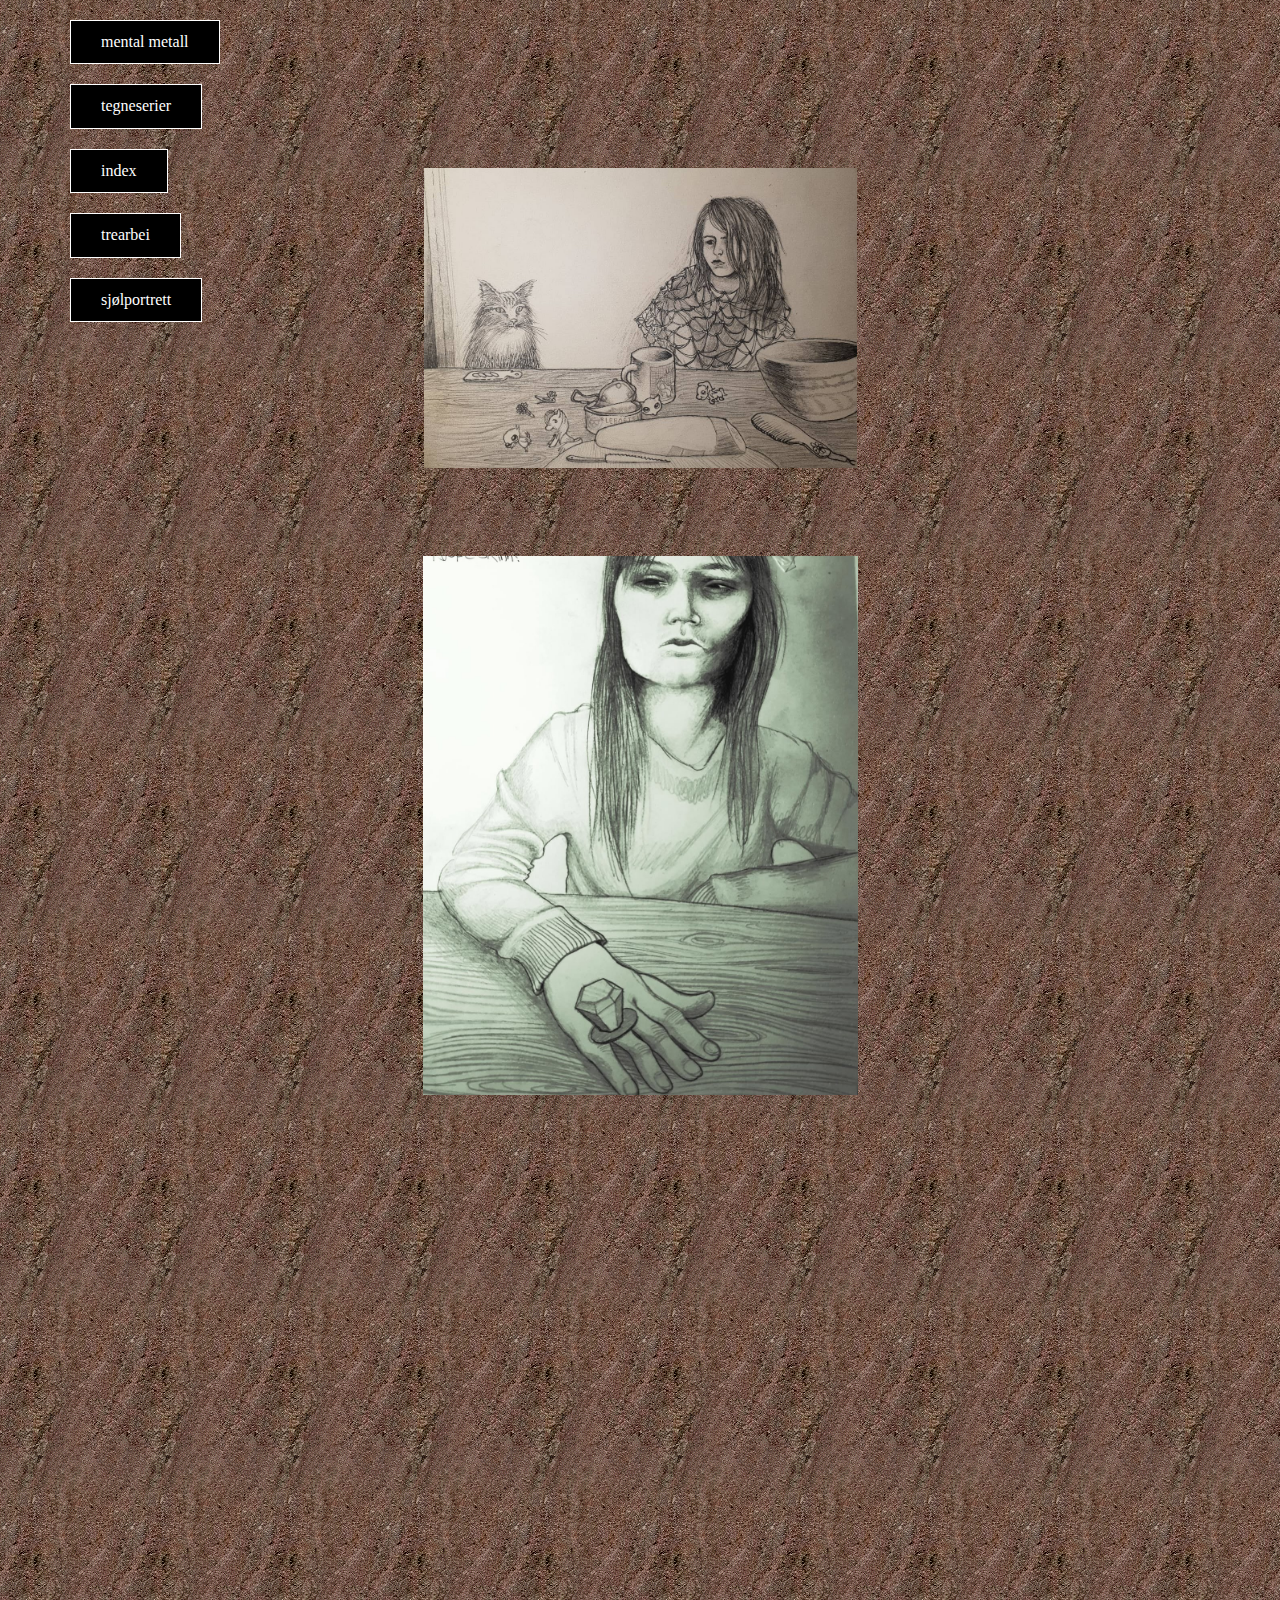
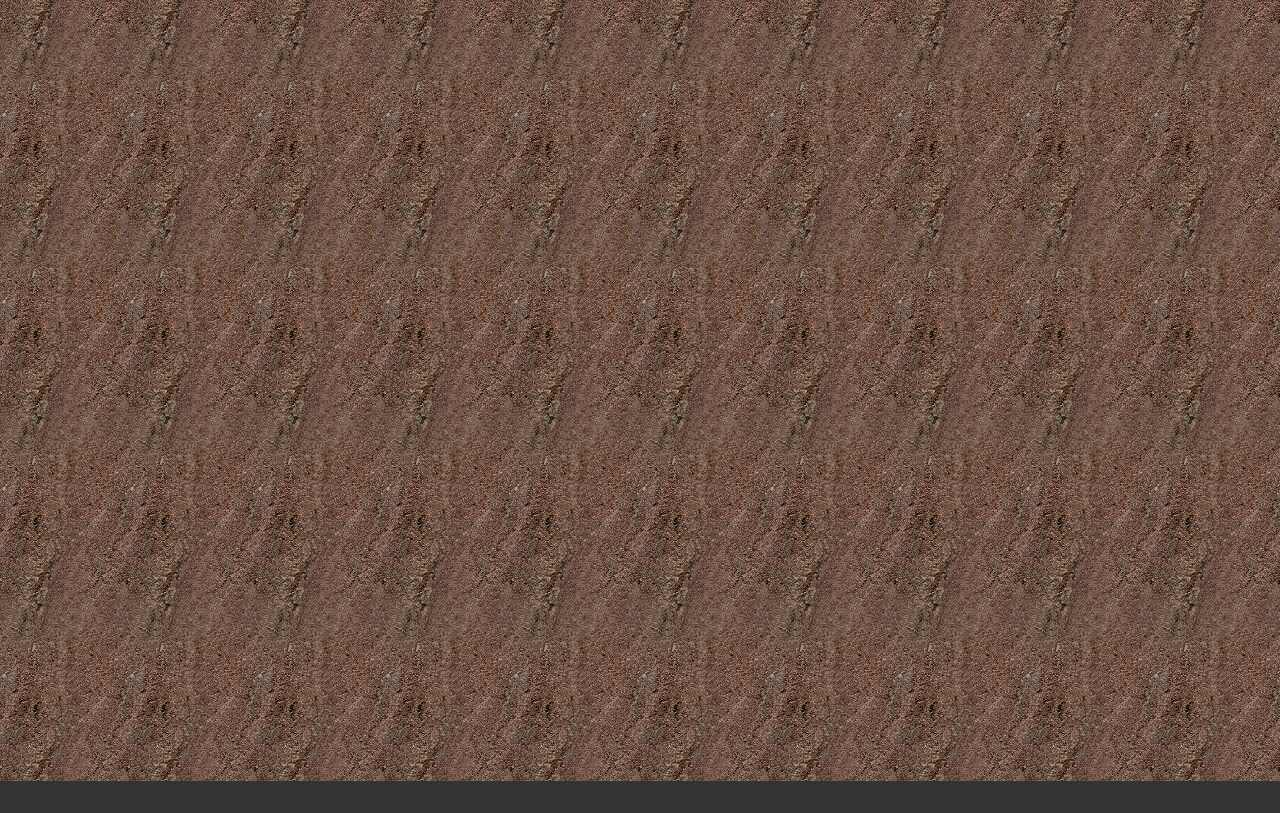
<file: selvportrett.html>
<!DOCTYPE html>
<html style="font-size: 16px;" lang="en"><head>
    <meta name="viewport" content="width=device-width, initial-scale=1.0">
    <meta charset="utf-8">
    <meta name="keywords" content="stukete opplegg">
    <meta name="description" content="">
    <title>selvportrett</title>
    <link rel="stylesheet" href="nicepage.css" media="screen">
<link rel="stylesheet" href="selvportrett.css" media="screen">
    <script class="u-script" type="text/javascript" src="jquery.js" defer=""></script>
    <script class="u-script" type="text/javascript" src="nicepage.js" defer=""></script>
    <meta name="generator" content="Nicepage 8.0.6, nicepage.com">
    
    
    
    <link id="u-page-google-font" rel="stylesheet" href="https://fonts.googleapis.com/css2?display=swap&amp;family=Roboto:ital,wght@0,100;0,200;0,300;0,400;0,500;0,600;0,700;0,800;0,900;1,100;1,200;1,300;1,400;1,500;1,600;1,700;1,800;1,900&amp;family=Open+Sans:ital,wght@0,300;0,400;0,500;0,600;0,700;0,800;1,300;1,400;1,500;1,600;1,700;1,800">
    <script type="application/ld+json">{
		"@context": "http://schema.org",
		"@type": "Organization",
		"name": ""
}</script>
    <meta name="theme-color" content="#478ac9">
    <meta property="og:title" content="selvportrett">
    <meta property="og:type" content="website">
  <meta data-intl-tel-input-cdn-path="intlTelInput/"></head>
  <body data-path-to-root="./" data-include-products="false" class="u-body u-clearfix u-image u-overlap u-overlap-contrast u-overlap-transparent u-xl-mode" data-lang="en" style="background-position: 50% 50%; background-image: url(&quot;images/slt1.gif&quot;);"><header class="u-clearfix u-header u-header" id="header"><div class="u-clearfix u-sheet u-sheet-1">
        <a href="mental.html" data-page-id="568405831" class="u-active-black u-black u-border-1 u-border-active-white u-border-hover-black u-border-white u-btn u-button-style u-custom-font u-font-georgia u-hover-black u-text-white u-btn-1" title="mental">mental metall </a>
        <a href="tegneserier.html" data-page-id="1712113768" class="u-active-black u-black u-border-1 u-border-active-white u-border-hover-black u-border-white u-btn u-button-style u-custom-font u-font-georgia u-hover-black u-text-body-alt-color u-btn-2" title="tegneserier">tegneserier </a>
        <a href="./" data-page-id="41294403" class="u-active-black u-black u-border-1 u-border-active-white u-border-hover-black u-border-white u-btn u-button-style u-custom-font u-font-georgia u-hover-black u-text-white u-btn-3" title="index">index </a>
        <a href="trearbei.html" data-page-id="228116048" class="u-active-black u-black u-border-1 u-border-active-white u-border-hover-black u-border-white u-btn u-button-style u-custom-font u-font-georgia u-hover-black u-text-white u-btn-4" title="tre">trearbei </a>
        <a href="selvportrett.html" data-page-id="91142020" class="u-active-black u-black u-border-1 u-border-active-white u-border-hover-black u-border-white u-btn u-button-style u-custom-font u-font-georgia u-hover-black u-text-white u-btn-5" title="sjol">sjølportrett </a>
      </div><style class="u-sticky-style" data-style-id="02f5">.u-sticky-fixed.u-sticky-02f5:before, .u-body.u-sticky-fixed .u-sticky-02f5:before {
borders: top right bottom left !important
} </style></header> 
    <section class="u-clearfix u-image u-section-1" id="block-1" data-image-width="128" data-image-height="187">
      <div class="u-clearfix u-sheet u-sheet-1">
        <img class="u-image u-image-contain u-image-default u-image-1" src="images/1000001696.jpg" alt="" data-image-width="1080" data-image-height="748">
        <img class="custom-expanded u-image u-image-contain u-image-default u-image-2" src="images/1000001697.jpg" alt="" data-image-width="1080" data-image-height="1336">
      </div>
    </section>
    
    
    
    
    <section class="u-backlink u-clearfix u-grey-80"></section>
  
</body></html>
</file>
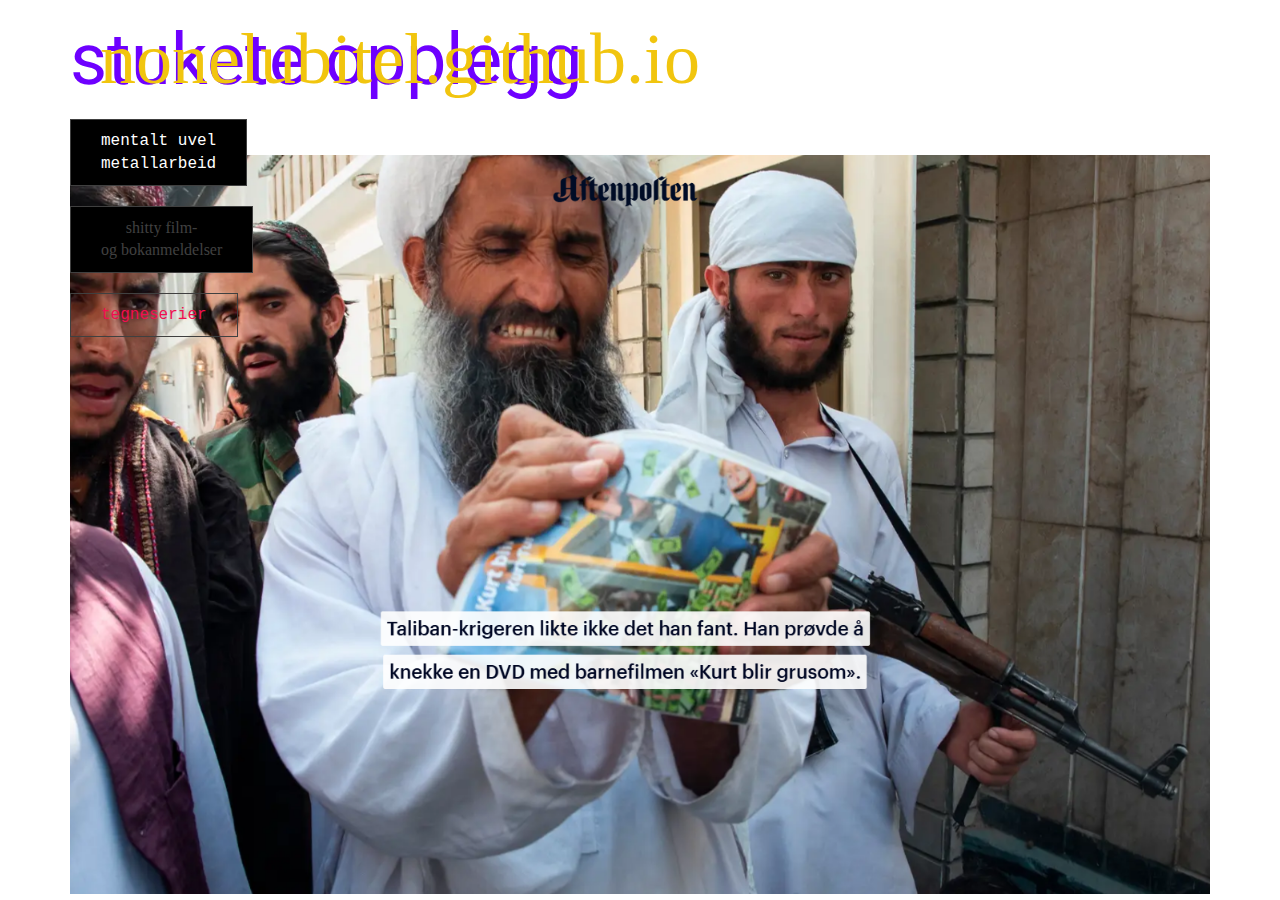
<file: talib.html>
<!DOCTYPE html>
<html style="font-size: 16px;" lang="en"><head>
    <meta name="viewport" content="width=device-width, initial-scale=1.0">
    <meta charset="utf-8">
    <meta name="keywords" content="stukete opplegg">
    <meta name="description" content="">
    <title>talib</title>
    <link rel="stylesheet" href="nicepage.css" media="screen">
<link rel="stylesheet" href="talib.css" media="screen">
    <script class="u-script" type="text/javascript" src="jquery.js" defer=""></script>
    <script class="u-script" type="text/javascript" src="nicepage.js" defer=""></script>
    <meta name="generator" content="Nicepage 7.7.3, nicepage.com">
    
    
    
    <link id="u-theme-google-font" rel="stylesheet" href="https://fonts.googleapis.com/css?family=Roboto:100,100i,300,300i,400,400i,500,500i,700,700i,900,900i|Open+Sans:300,300i,400,400i,500,500i,600,600i,700,700i,800,800i">
    <link id="u-page-google-font" rel="stylesheet" href="https://fonts.googleapis.com/css?family=Are+You+Serious:400">
    <script type="application/ld+json">{
		"@context": "http://schema.org",
		"@type": "Organization",
		"name": ""
}</script>
    <meta name="theme-color" content="#478ac9">
    <meta property="og:title" content="talib">
    <meta property="og:type" content="website">
  <meta data-intl-tel-input-cdn-path="intlTelInput/"></head>
  <body data-path-to-root="./" data-include-products="false" class="u-body u-overlap u-overlap-transparent u-xl-mode" data-lang="en"><header class="u-clearfix u-header u-image u-header" id="header"><div class="u-clearfix u-sheet u-valign-middle-lg u-valign-middle-sm u-valign-middle-xs u-sheet-1">
        <h1 class="u-align-center u-custom-font u-font-georgia u-text u-text-default u-text-palette-3-base u-text-1">
          <a class="u-active-none u-border-none u-btn u-button-link u-button-style u-hover-none u-none u-btn-1" href="./" data-page-id="41294403" title="heim">nonelubitel.github.io</a>
        </h1>
        <a href="" class="u-black u-border-1 u-border-grey-75 u-btn u-button-style u-custom-font u-font-courier-new u-hover-white u-btn-2">mentalt uvel<br>metallarbeid 
        </a>
        <a href="film.html" data-page-id="1824727554" class="u-black u-border-1 u-border-grey-75 u-btn u-button-style u-custom-font u-font-georgia u-hover-black u-text-grey-75 u-btn-3" title="film">shitty film-<br>og bokanmeldelser 
        </a>
        <a href="" class="u-border-1 u-border-grey-75 u-btn u-button-style u-custom-font u-font-courier-new u-gradient u-none u-text-custom-color-6 u-btn-4">tegneserier </a>
      </div></header>
    <section class="u-clearfix u-image u-shading u-section-1" id="block-2">
      <div class="u-clearfix u-sheet u-valign-bottom-xl u-valign-middle-lg u-valign-middle-md u-valign-middle-sm u-valign-middle-xs u-sheet-1">
        <h1 class="u-custom-font u-text u-text-custom-color-2 u-text-default u-text-1">stukete opplegg</h1>
        <img class="u-image u-image-default u-image-1" src="images/Screenshot2025-05-26004812.png" alt="" data-image-width="1424" data-image-height="923">
      </div>
    </section>
    
    
    
    
  
</body></html>
</file>
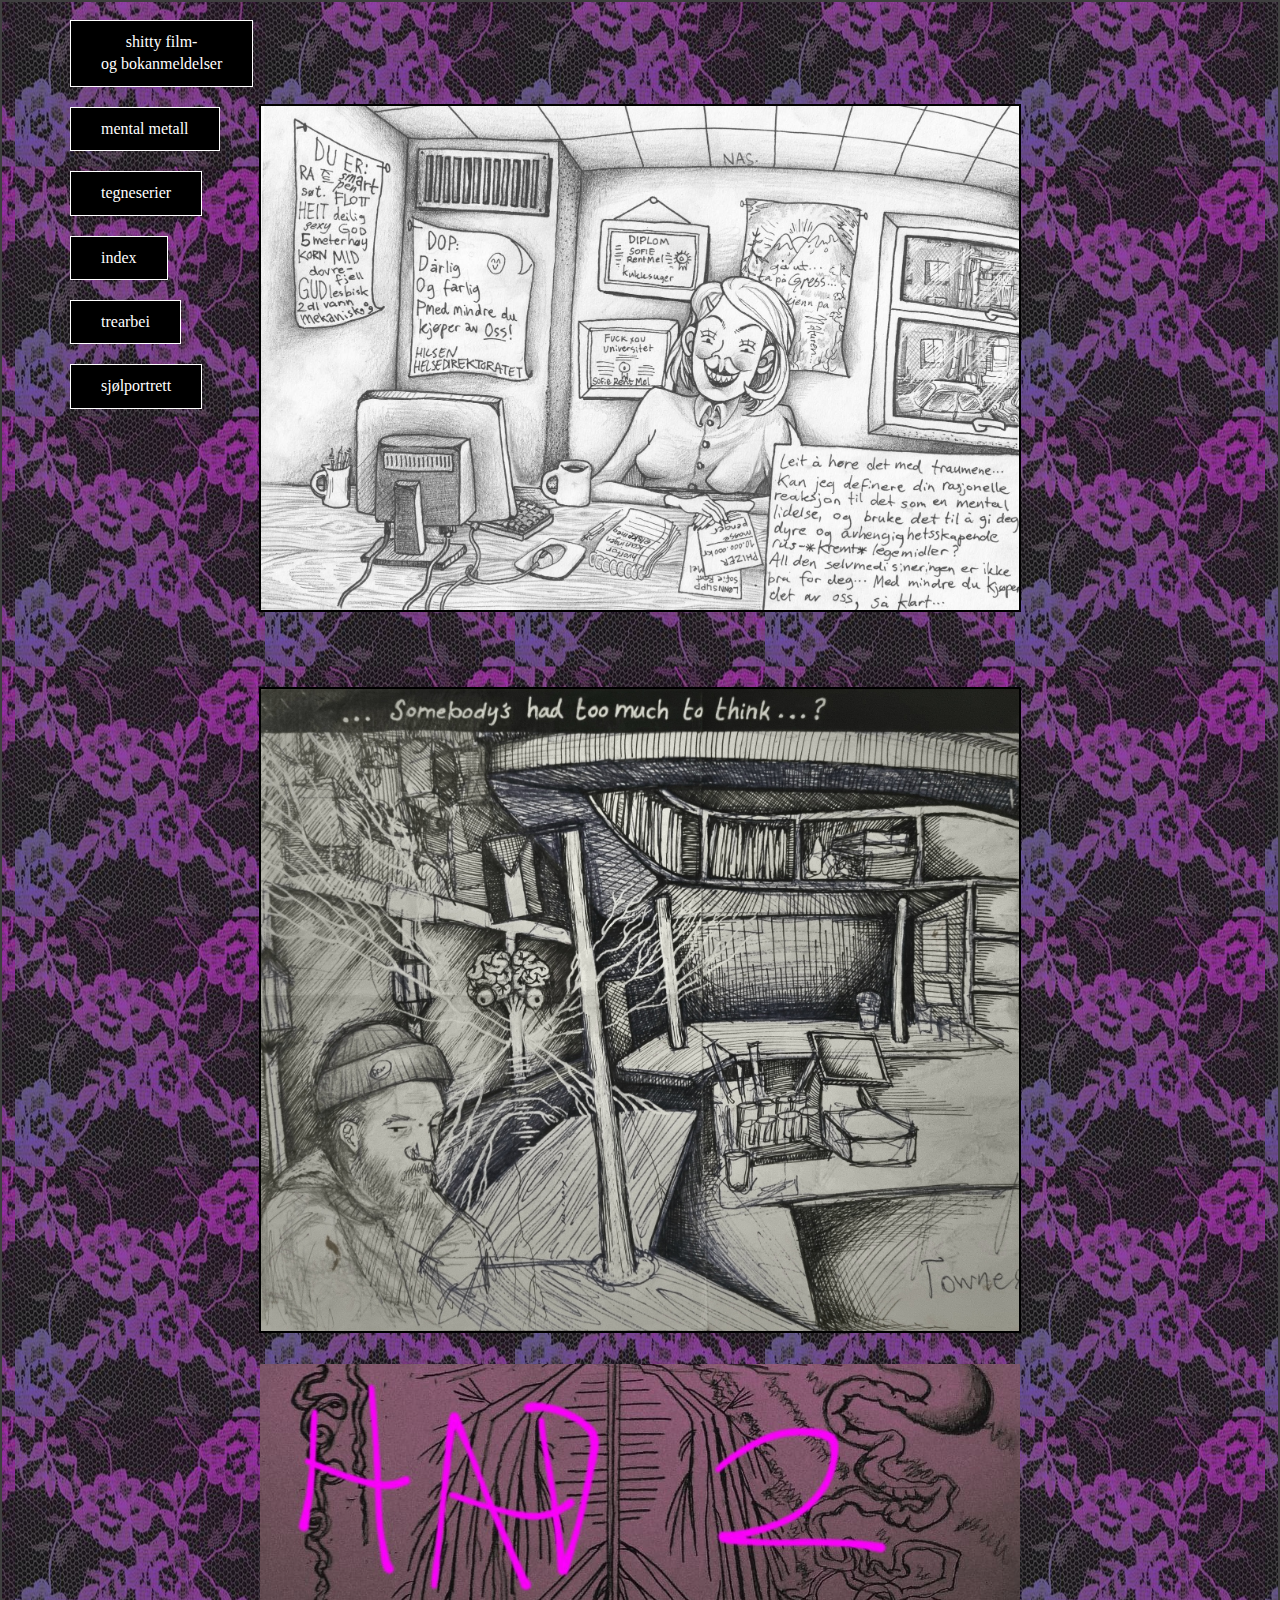
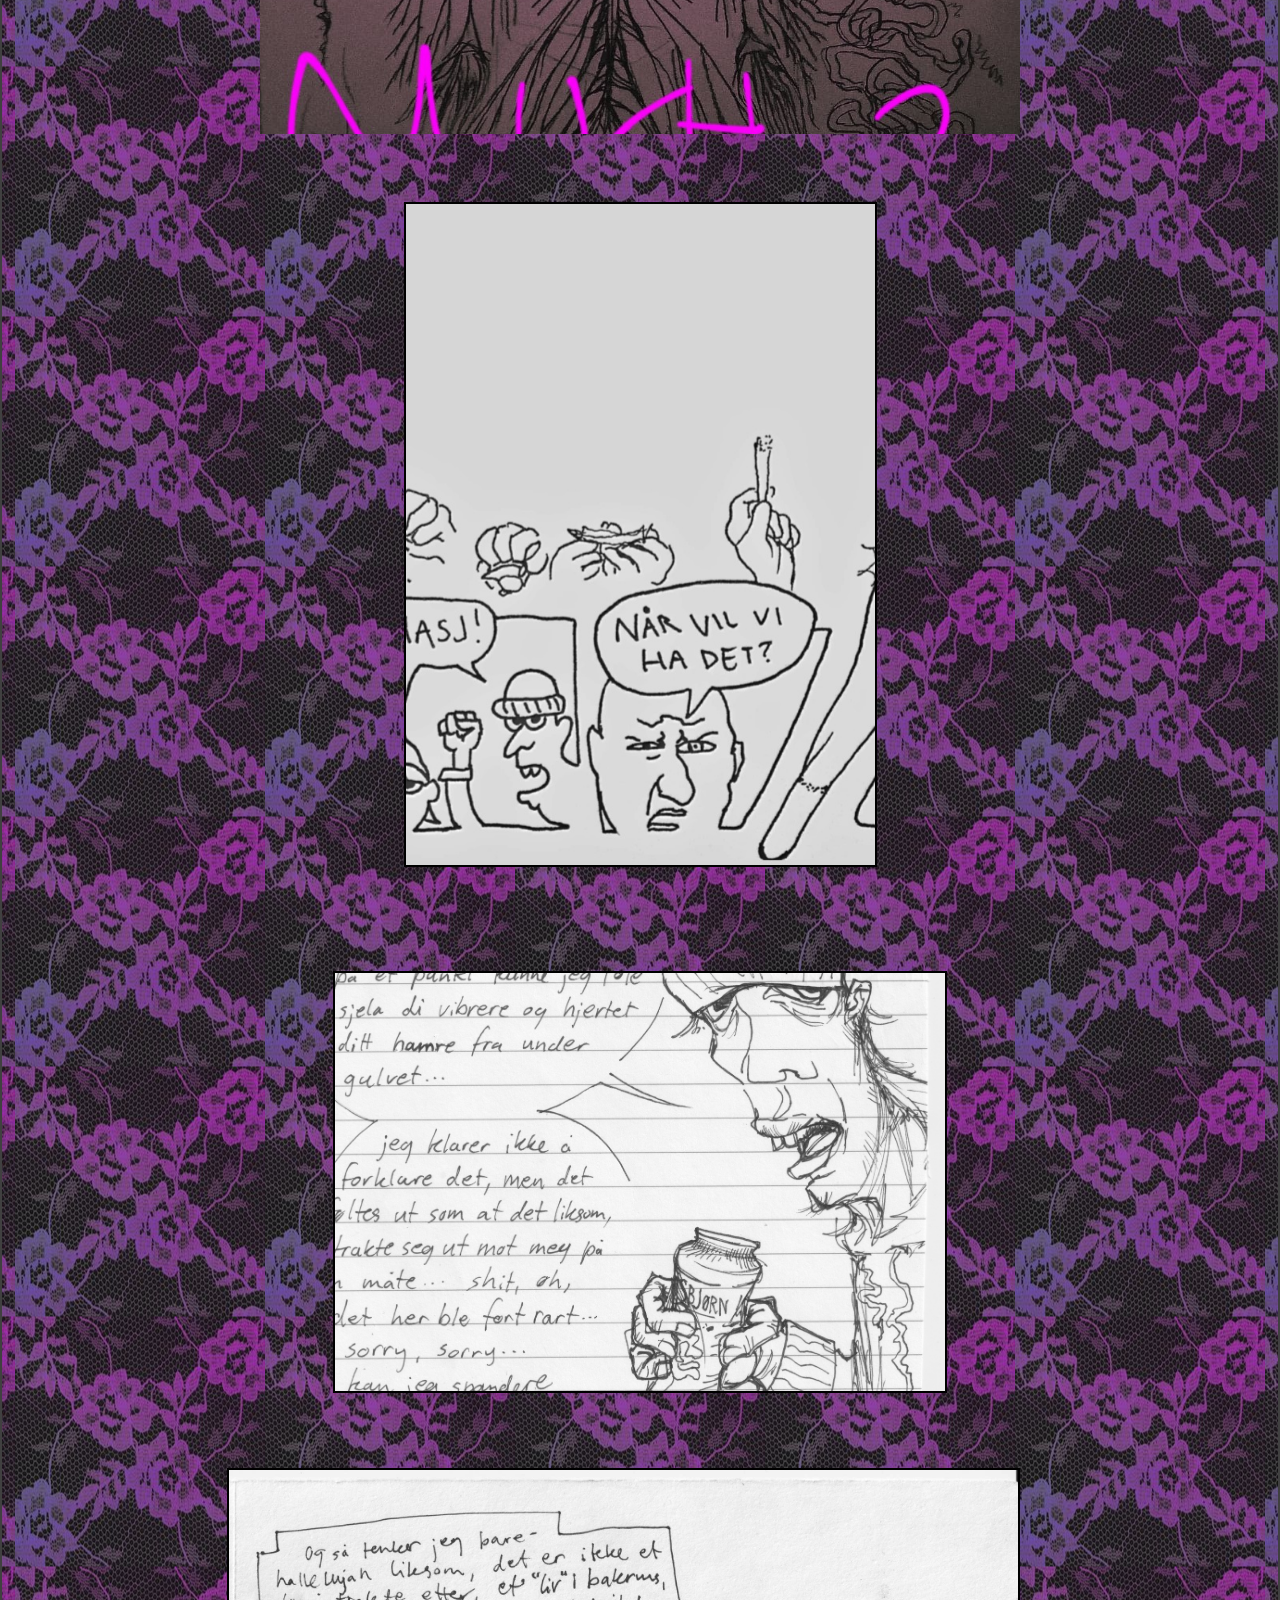
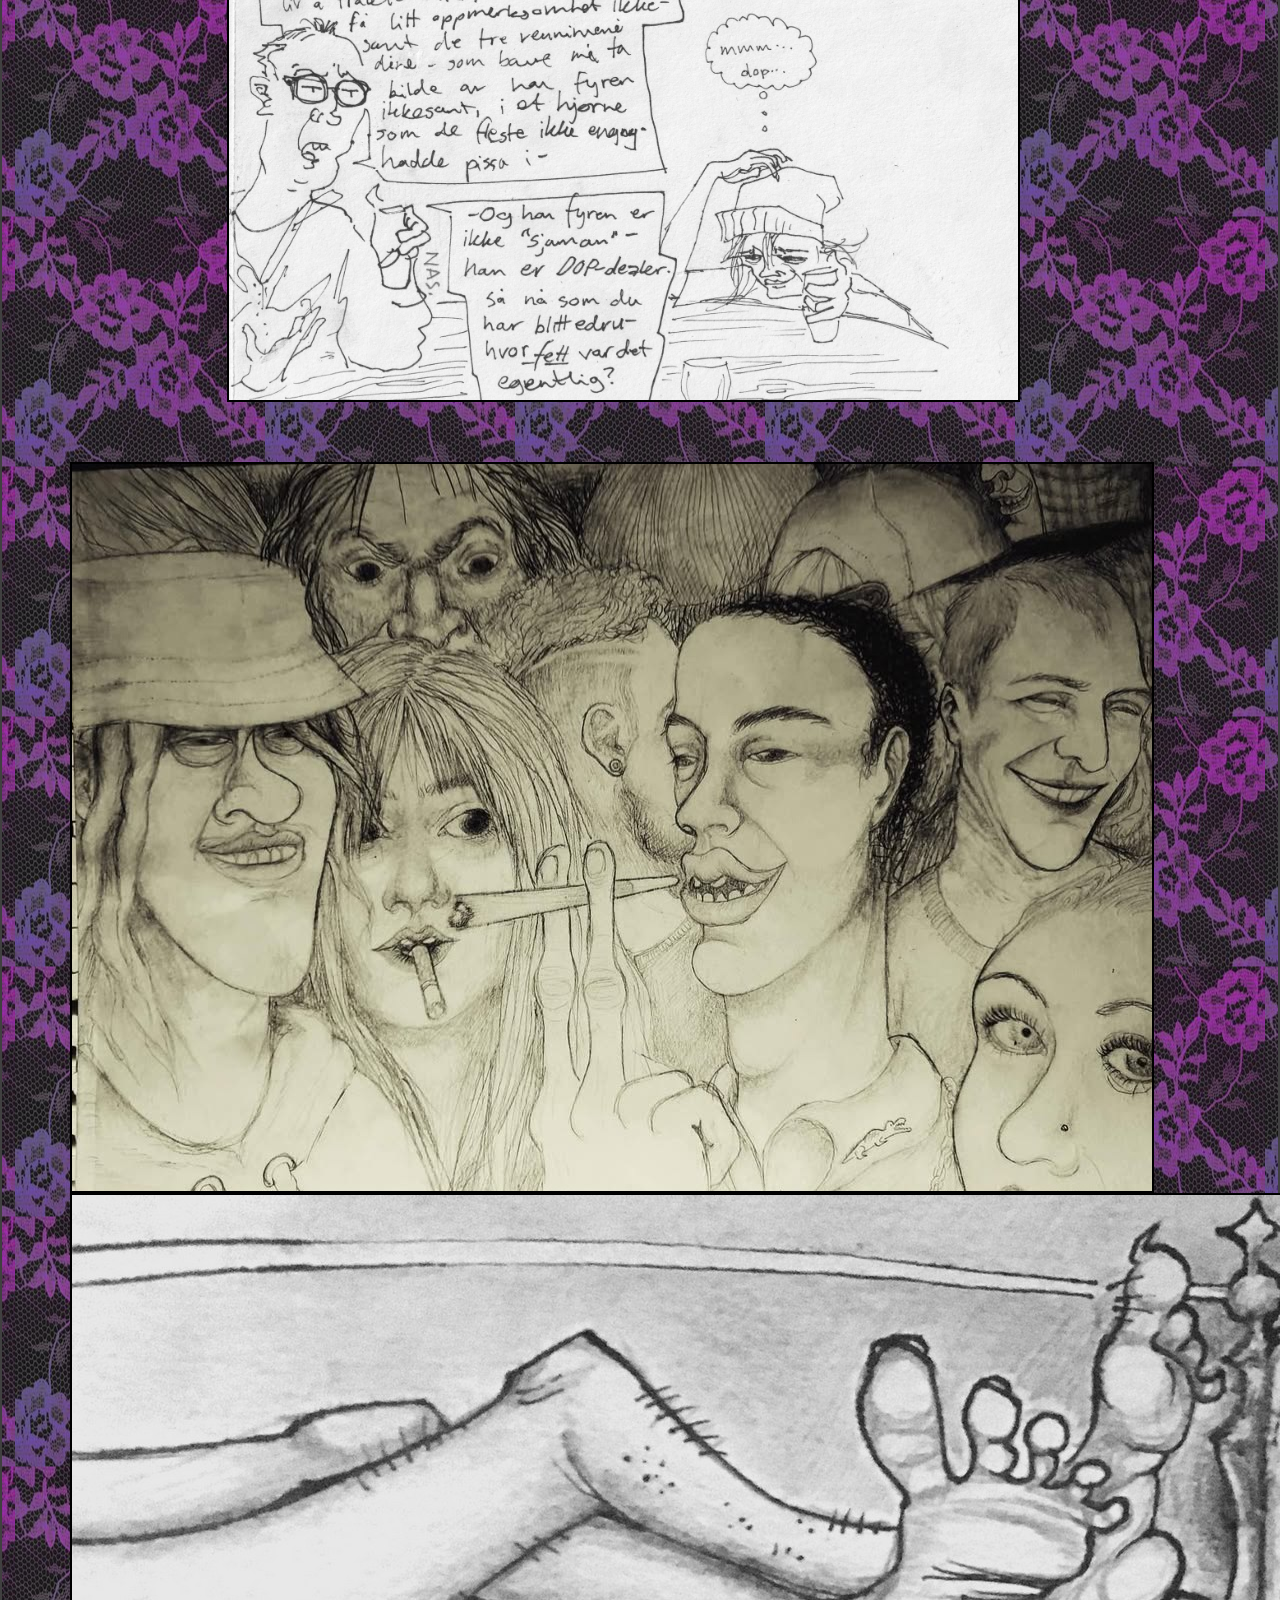
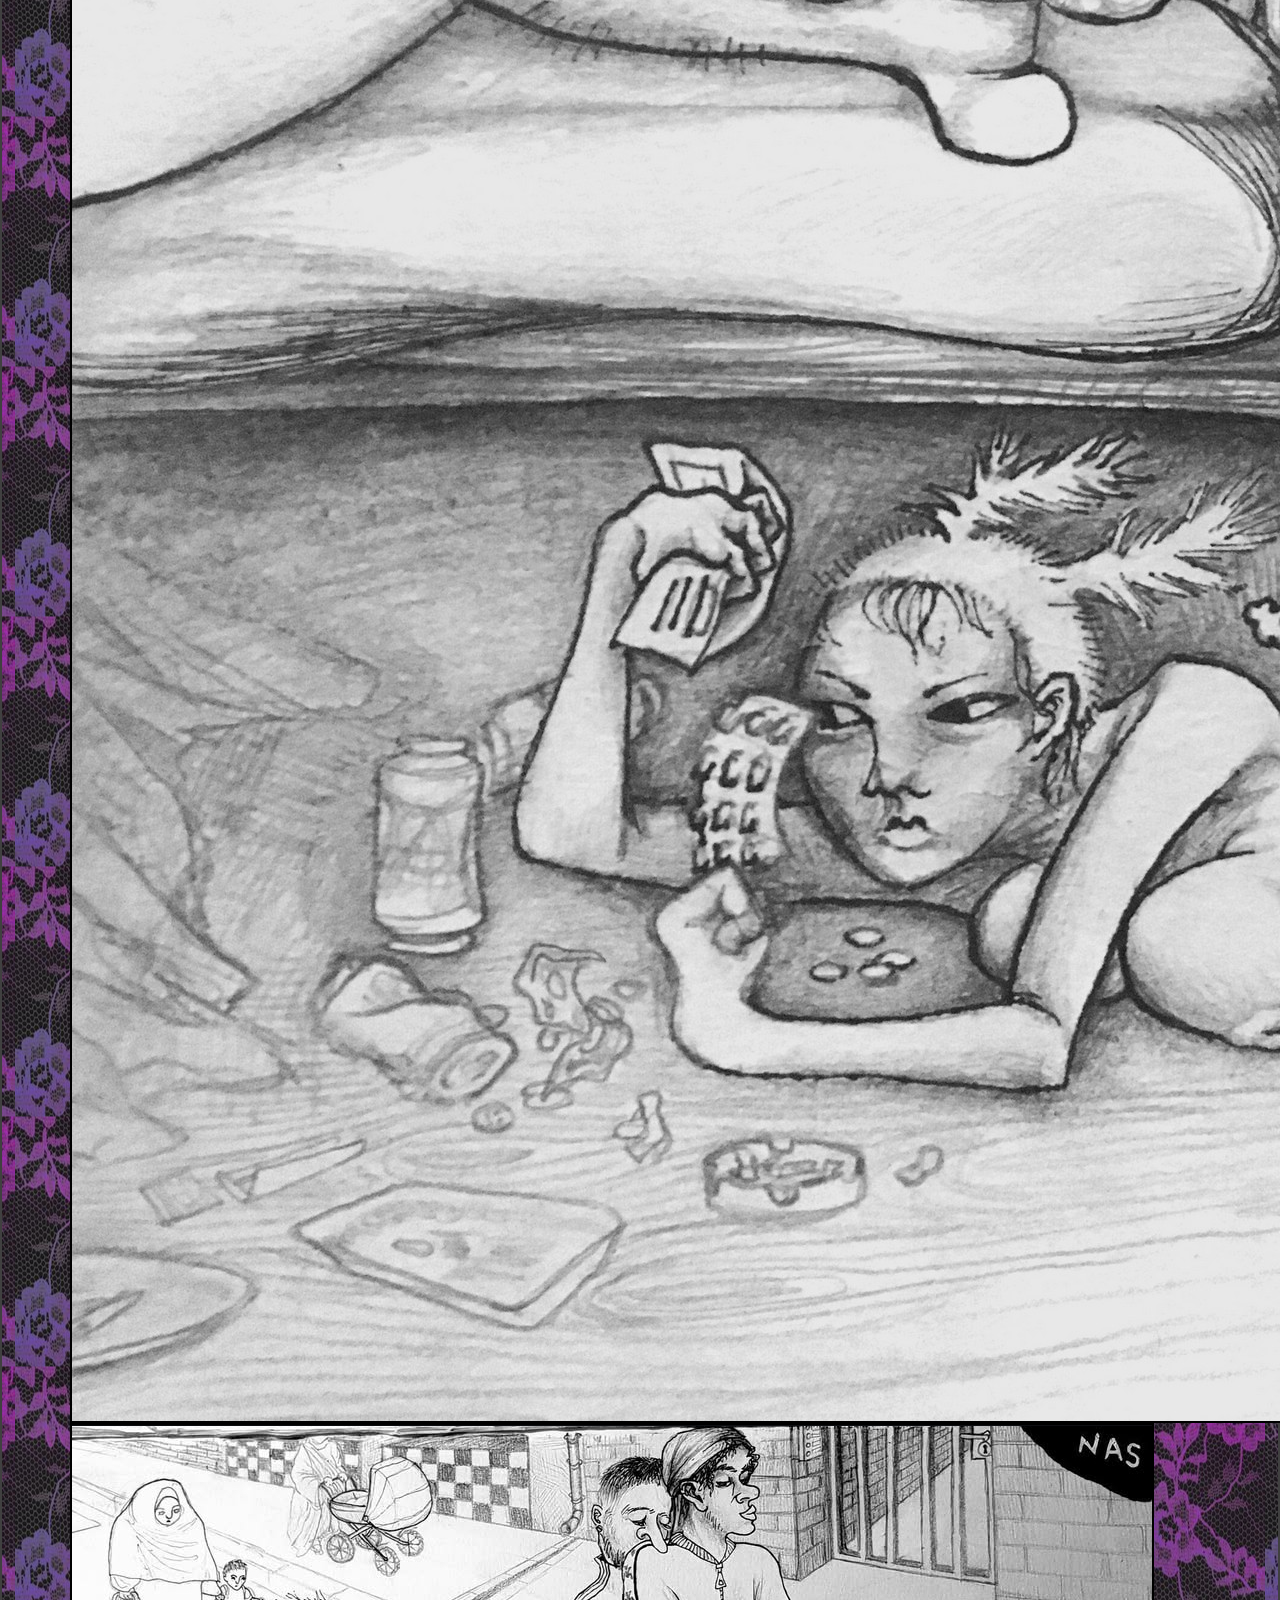
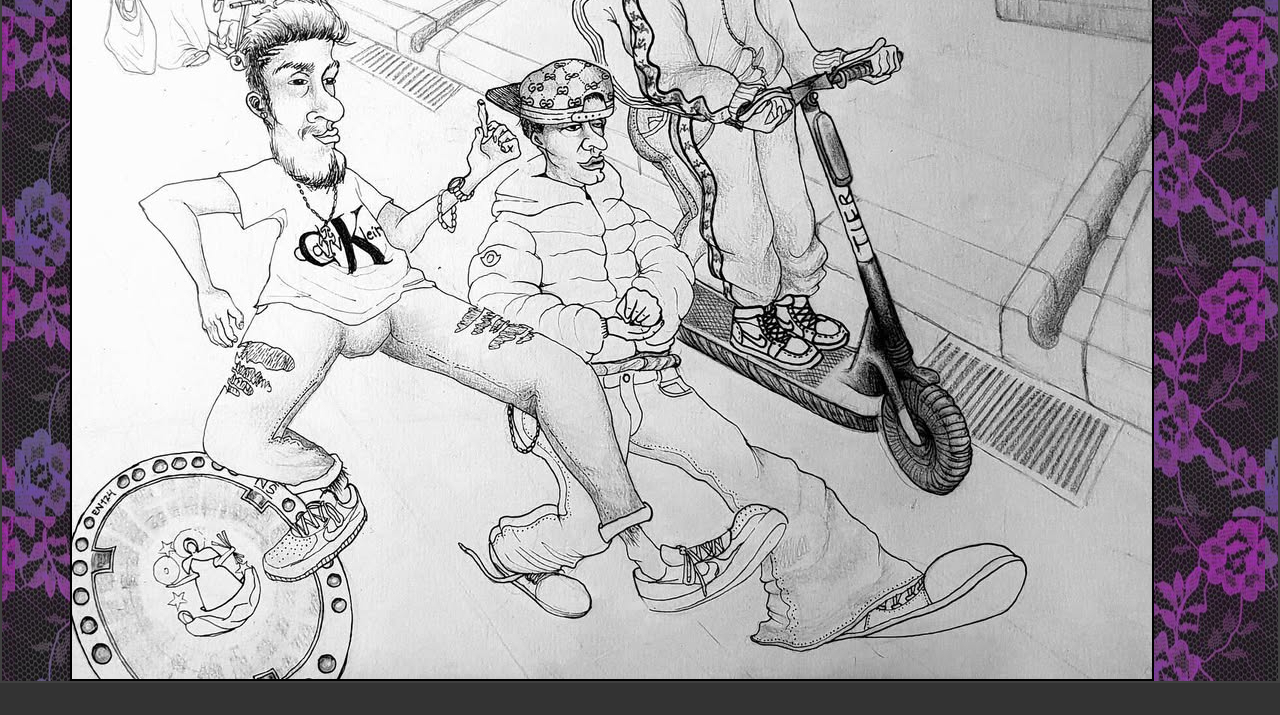
<file: tegneserier.html>
<!DOCTYPE html>
<html style="font-size: 16px;" lang="en"><head>
    <meta name="viewport" content="width=device-width, initial-scale=1.0">
    <meta charset="utf-8">
    <meta name="keywords" content="">
    <meta name="description" content="">
    <title>tegneserier</title>
    <link rel="stylesheet" href="nicepage.css" media="screen">
<link rel="stylesheet" href="tegneserier.css" media="screen">
    <script class="u-script" type="text/javascript" src="jquery.js" defer=""></script>
    <script class="u-script" type="text/javascript" src="nicepage.js" defer=""></script>
    <meta name="generator" content="Nicepage 8.0.6, nicepage.com">
    
    
    
    <link id="u-page-google-font" rel="stylesheet" href="https://fonts.googleapis.com/css2?display=swap&amp;family=Roboto:ital,wght@0,100;0,200;0,300;0,400;0,500;0,600;0,700;0,800;0,900;1,100;1,200;1,300;1,400;1,500;1,600;1,700;1,800;1,900&amp;family=Open+Sans:ital,wght@0,300;0,400;0,500;0,600;0,700;0,800;1,300;1,400;1,500;1,600;1,700;1,800">
    <script type="application/ld+json">{
		"@context": "http://schema.org",
		"@type": "Organization",
		"name": ""
}</script>
    <meta name="theme-color" content="#478ac9">
    <meta property="og:title" content="tegneserier">
    <meta property="og:type" content="website">
  <meta data-intl-tel-input-cdn-path="intlTelInput/"></head>
  <body data-path-to-root="./" data-include-products="false" class="u-body u-clearfix u-overlap u-overlap-transparent u-xl-mode" data-lang="en"><header class="u-black u-clearfix u-header u-header" id="header"><div class="u-clearfix u-sheet u-sheet-1">
        <a href="film.html" data-page-id="1824727554" class="u-active-black u-black u-border-1 u-border-active-white u-border-hover-black u-border-white u-btn u-button-style u-custom-font u-font-georgia u-hover-black u-text-color-var u-btn-1" title="film">shitty film-<br>og bokanmeldelser 
        </a>
        <a href="mental.html" data-page-id="568405831" class="u-active-black u-black u-border-1 u-border-active-white u-border-hover-black u-border-white u-btn u-button-style u-custom-font u-font-georgia u-hover-black u-text-white u-btn-2" title="mental">mental metall </a>
        <a href="tegneserier.html" data-page-id="1712113768" class="u-active-black u-black u-border-1 u-border-active-white u-border-hover-black u-border-white u-btn u-button-style u-custom-font u-font-georgia u-hover-black u-text-body-alt-color u-btn-3" title="tegneserier">tegneserier </a>
        <a href="./" data-page-id="41294403" class="u-active-black u-black u-border-1 u-border-active-white u-border-hover-black u-border-white u-btn u-button-style u-custom-font u-font-georgia u-hover-black u-text-white u-btn-4" title="index">index </a>
        <a href="selvportrett.html" data-page-id="91142020" class="u-active-black u-black u-border-1 u-border-active-white u-border-hover-black u-border-white u-btn u-button-style u-custom-font u-font-georgia u-hover-black u-text-white u-btn-5" title="mental">trearbei </a>
        <a href="selvportrett.html" data-page-id="91142020" class="u-active-black u-black u-border-1 u-border-active-white u-border-hover-black u-border-white u-btn u-button-style u-custom-font u-font-georgia u-hover-black u-text-white u-btn-6" title="mental">sjølportrett </a>
      </div><style class="u-sticky-style" data-style-id="02f5">.u-sticky-fixed.u-sticky-02f5:before, .u-body.u-sticky-fixed .u-sticky-02f5:before {
borders: top right bottom left !important
} </style></header>
    <section class="u-border-2 u-border-grey-75 u-clearfix u-image u-shading u-section-1" id="block-5" data-image-width="150" data-image-height="150">
      <div class="u-clearfix u-sheet u-sheet-1">
        <img class="custom-expanded u-border-2 u-border-black u-image u-image-default u-preserve-proportions u-image-1" src="images/t1.jpg" alt="" data-image-width="6045" data-image-height="4015">
        <img class="u-border-2 u-border-black u-image u-image-default u-image-2" src="images/20251203_022151.jpg" alt="" data-image-width="3273" data-image-height="2775">
        <img class="u-image u-image-default u-preserve-proportions u-image-3" src="images/1000000447.jpg" alt="" data-image-width="1080" data-image-height="1770">
        <img class="u-border-2 u-border-black u-image u-image-default u-preserve-proportions u-image-4" src="images/IMG_20250317_052645_141.jpg" alt="" data-image-width="1716" data-image-height="833">
        <img class="u-border-2 u-border-black u-image u-image-default u-image-5" src="images/t4.jpg" alt="" data-image-width="3400" data-image-height="4956">
        <img class="custom-expanded u-border-2 u-border-black u-image u-image-default u-preserve-proportions u-image-6" src="images/t3.jpg" alt="" data-image-width="4956" data-image-height="3400">
        <img class="custom-expanded u-border-2 u-border-black u-image u-image-default u-preserve-proportions u-image-7" src="images/Screenshot_20251203_160401_Instagram.jpg" alt="" data-image-width="1080" data-image-height="727">
        <img class="u-border-2 u-border-black u-image u-image-default u-preserve-proportions u-image-8" src="images/image0.jpeg" alt="" data-image-width="3179" data-image-height="3024">
        <img class="u-border-2 u-border-black u-image u-image-default u-image-9" src="images/1000001693.jpg" alt="" data-image-width="1080" data-image-height="854">
      </div>
    </section>
    
    
    
    
    <section class="u-backlink u-clearfix u-grey-80"></section>
  
</body></html>
</file>
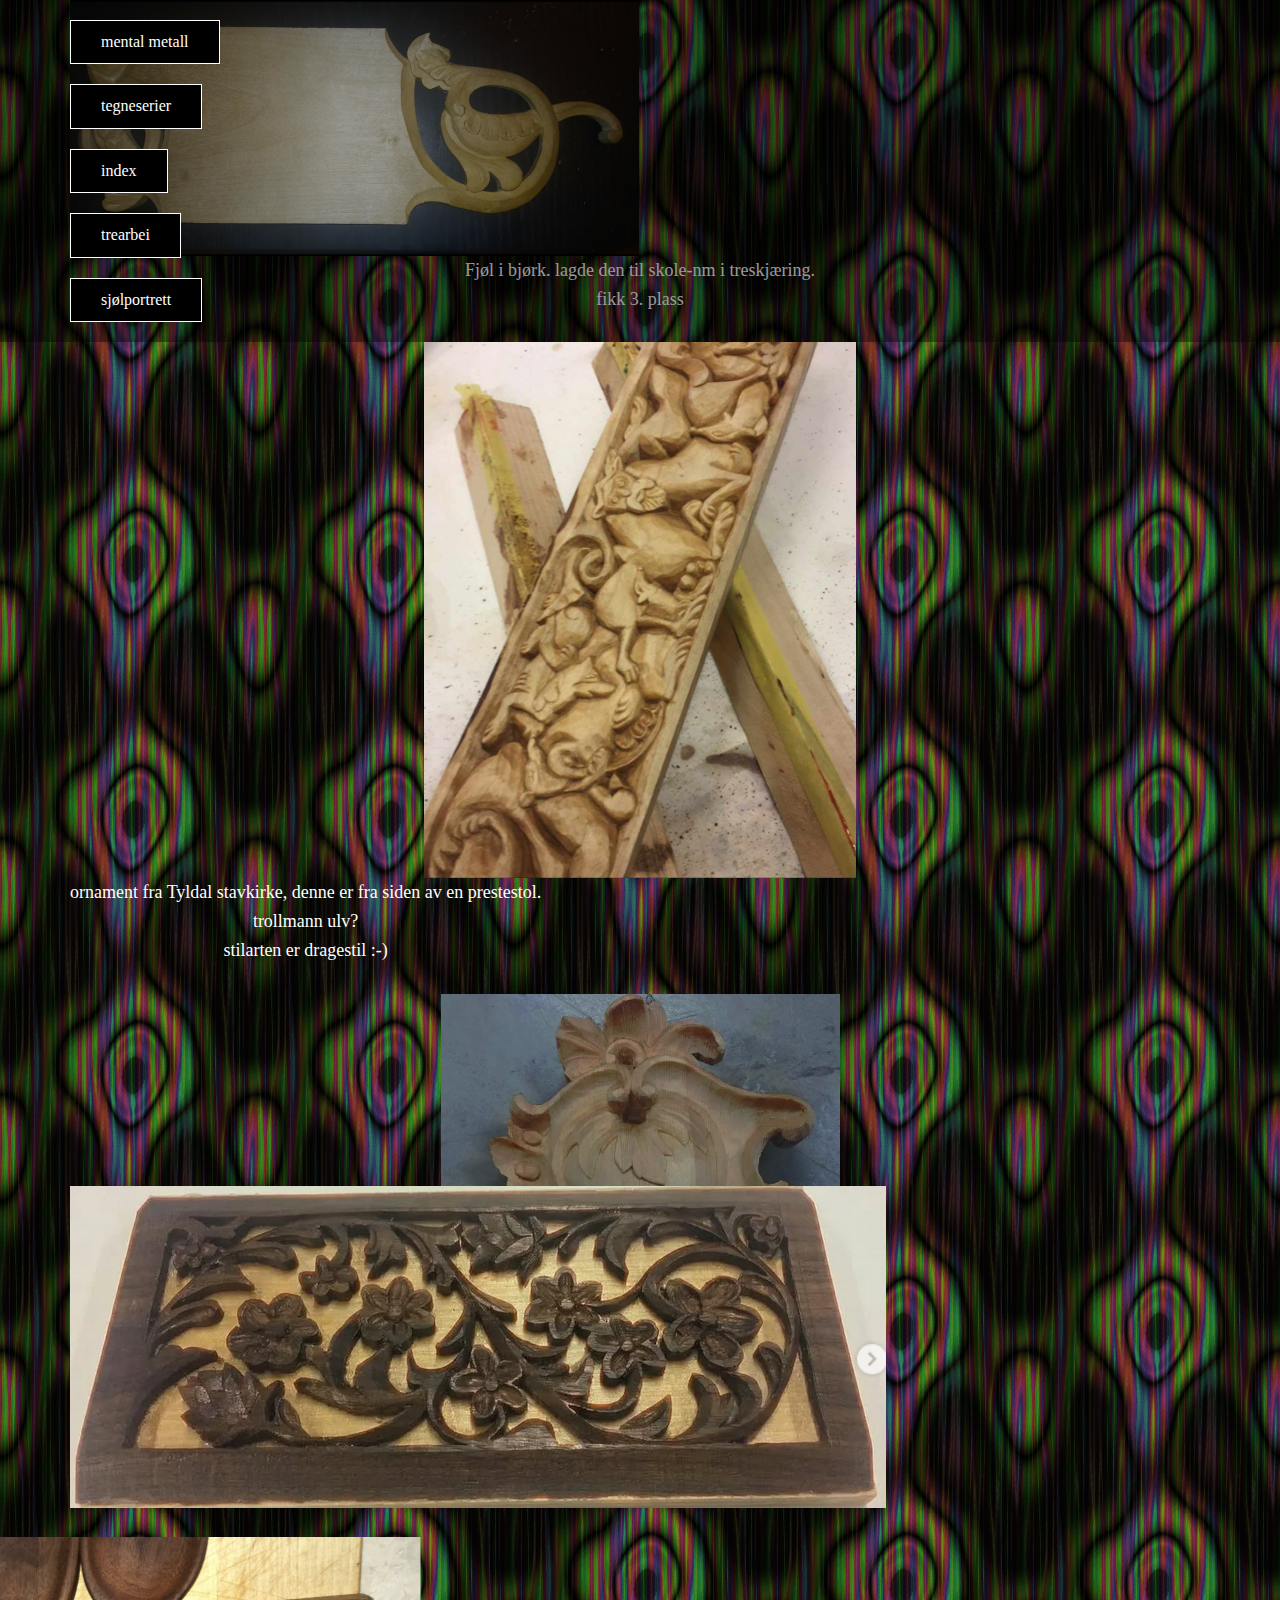
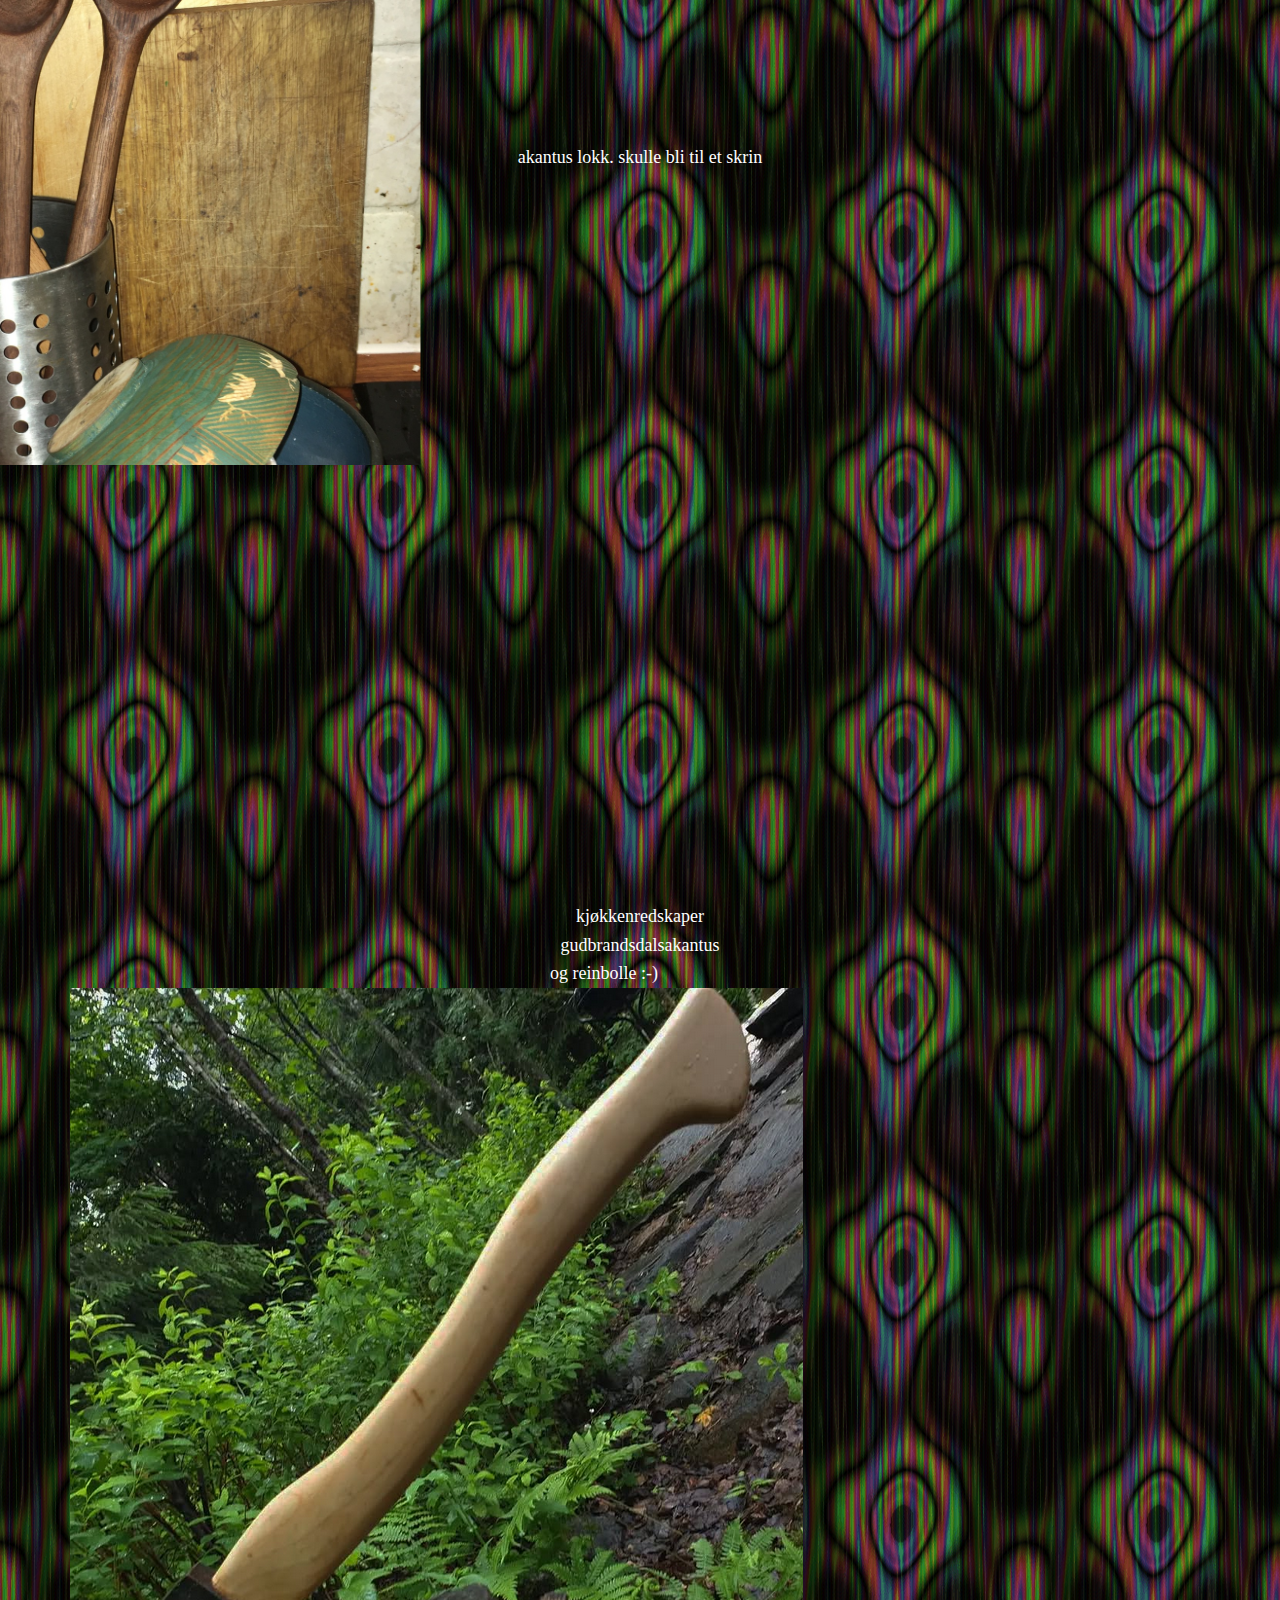
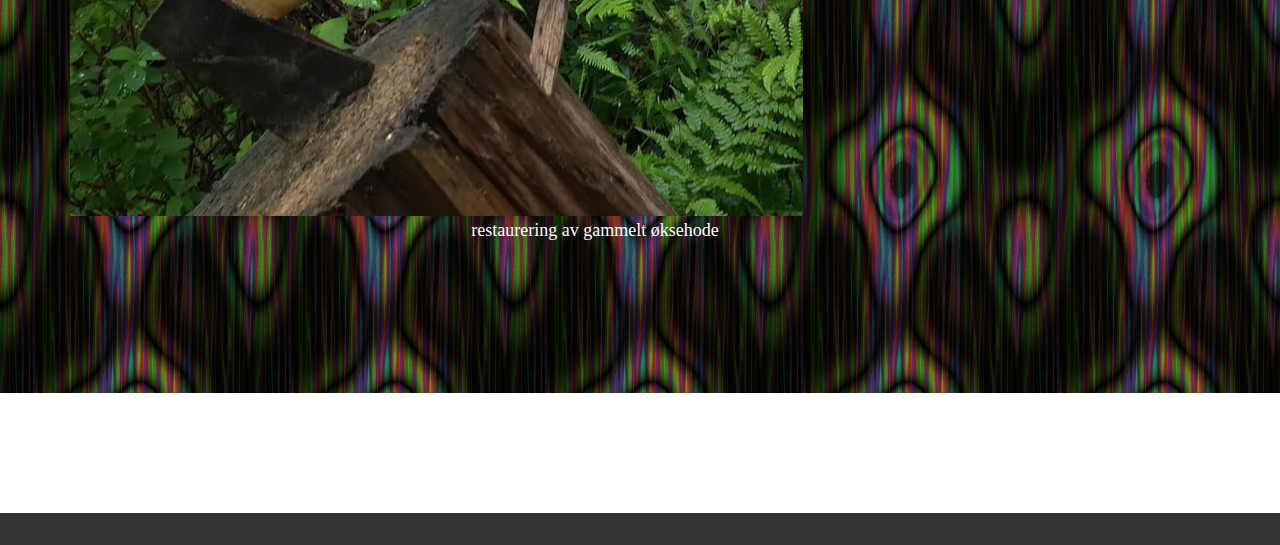
<file: trearbei.html>
<!DOCTYPE html>
<html style="font-size: 16px;" lang="en"><head>
    <meta name="viewport" content="width=device-width, initial-scale=1.0">
    <meta charset="utf-8">
    <meta name="keywords" content="">
    <meta name="description" content="">
    <title>trearbei</title>
    <link rel="stylesheet" href="nicepage.css" media="screen">
<link rel="stylesheet" href="trearbei.css" media="screen">
    <script class="u-script" type="text/javascript" src="jquery.js" defer=""></script>
    <script class="u-script" type="text/javascript" src="nicepage.js" defer=""></script>
    <meta name="generator" content="Nicepage 8.0.6, nicepage.com">
    
    
    
    <link id="u-page-google-font" rel="stylesheet" href="https://fonts.googleapis.com/css2?display=swap&amp;family=Roboto:ital,wght@0,100;0,200;0,300;0,400;0,500;0,600;0,700;0,800;0,900;1,100;1,200;1,300;1,400;1,500;1,600;1,700;1,800;1,900&amp;family=Open+Sans:ital,wght@0,300;0,400;0,500;0,600;0,700;0,800;1,300;1,400;1,500;1,600;1,700;1,800">
    <script type="application/ld+json">{
		"@context": "http://schema.org",
		"@type": "Organization",
		"name": ""
}</script>
    <meta name="theme-color" content="#478ac9">
    <meta property="og:title" content="trearbei">
    <meta property="og:type" content="website">
  <meta data-intl-tel-input-cdn-path="intlTelInput/"></head>
  <body data-path-to-root="./" data-include-products="false" class="u-body u-clearfix u-overlap u-overlap-transparent u-xl-mode" data-lang="en"><header class="u-clearfix u-header u-header" id="header"><div class="u-clearfix u-sheet u-sheet-1">
        <a href="mental.html" data-page-id="568405831" class="u-active-black u-black u-border-1 u-border-active-white u-border-hover-black u-border-white u-btn u-button-style u-custom-font u-font-georgia u-hover-black u-text-white u-btn-1" title="mental">mental metall </a>
        <a href="tegneserier.html" data-page-id="1712113768" class="u-active-black u-black u-border-1 u-border-active-white u-border-hover-black u-border-white u-btn u-button-style u-custom-font u-font-georgia u-hover-black u-text-body-alt-color u-btn-2" title="tegneserier">tegneserier </a>
        <a href="./" data-page-id="41294403" class="u-active-black u-black u-border-1 u-border-active-white u-border-hover-black u-border-white u-btn u-button-style u-custom-font u-font-georgia u-hover-black u-text-white u-btn-3" title="index">index </a>
        <a href="trearbei.html" data-page-id="228116048" class="u-active-black u-black u-border-1 u-border-active-white u-border-hover-black u-border-white u-btn u-button-style u-custom-font u-font-georgia u-hover-black u-text-white u-btn-4" title="tre">trearbei </a>
        <a href="selvportrett.html" data-page-id="91142020" class="u-active-black u-black u-border-1 u-border-active-white u-border-hover-black u-border-white u-btn u-button-style u-custom-font u-font-georgia u-hover-black u-text-white u-btn-5" title="sjol">sjølportrett </a>
      </div><style class="u-sticky-style" data-style-id="02f5">.u-sticky-fixed.u-sticky-02f5:before, .u-body.u-sticky-fixed .u-sticky-02f5:before {
borders: top right bottom left !important
} </style></header>
    <section class="u-clearfix u-image u-shading u-section-1" id="block-6" data-image-width="256" data-image-height="256">
      <div class="u-clearfix u-sheet u-sheet-1">
        <img class="u-image u-image-default u-image-1" src="images/1000001440.jpg" alt="" data-image-width="2400" data-image-height="1080">
        <p class="u-align-center u-custom-font u-font-georgia u-text u-text-default u-text-1"> Fjøl i bjørk. lagde den til skole-nm i treskjæring.<br>fikk 3. plass <br>
          <br>
        </p>
        <img class="u-image u-image-contain u-image-default u-image-2" src="images/1000001660.jpg" alt="" data-image-width="1080" data-image-height="1342">
        <p class="u-align-center u-custom-font u-font-georgia u-text u-text-default u-text-2">ornament fra Tyldal stavkirke, denne er fra siden av en prestestol.<br>trollmann ulv?<br>stilarten er dragestil :-) <br>
          <br>
        </p>
        <img class="u-image u-image-default u-preserve-proportions u-image-3" src="images/1000001269.jpg" alt="" data-image-width="1056" data-image-height="1056">
        <p class="u-align-center u-custom-font u-font-georgia u-text u-text-default u-text-3">rococo stil agraffe (ornament til å henge over dør el lignende)<br>
          <br>
        </p>
        <img class="u-image u-image-default u-image-4" src="images/344334345.png" alt="" data-image-width="816" data-image-height="322">
        <p class="u-align-center u-custom-font u-font-georgia u-text u-text-default u-text-4">akantus lokk. skulle bli til et skrin <br>
          <br>
        </p>
        <img class="u-image u-image-default u-image-5" src="images/image1.jpeg" alt="" data-image-width="4032" data-image-height="3024">
        <p class="u-align-center u-custom-font u-font-georgia u-text u-text-default u-text-5">kjøkkenredskaper<br>gudbrandsdalsakantus<br>og reinbolle :-)&nbsp; &nbsp; &nbsp; &nbsp; &nbsp; &nbsp; &nbsp; &nbsp;&nbsp;
        </p>
        <img class="u-image u-image-default u-image-6" src="images/skaft.png" alt="" data-image-width="733" data-image-height="828">
        <p class="u-align-left u-custom-font u-font-georgia u-text u-text-default u-text-6">restaurering av gammelt øksehode&nbsp; &nbsp; &nbsp; &nbsp; &nbsp; &nbsp; &nbsp; &nbsp; &nbsp; &nbsp;&nbsp;</p>
      </div>
    </section>
    <style class="u-overlap-style">.u-overlap:not(.u-sticky-scroll) .u-header {
background-color: var(--color-var) !important; --color-var: #00000066 !important
}</style>
    
    
    
    <footer class="u-align-center u-clearfix u-container-align-center u-footer" id="footer"><div class="u-clearfix u-sheet u-sheet-1"></div></footer>
    <section class="u-backlink u-clearfix u-grey-80"></section>
  
</body></html>
</file>
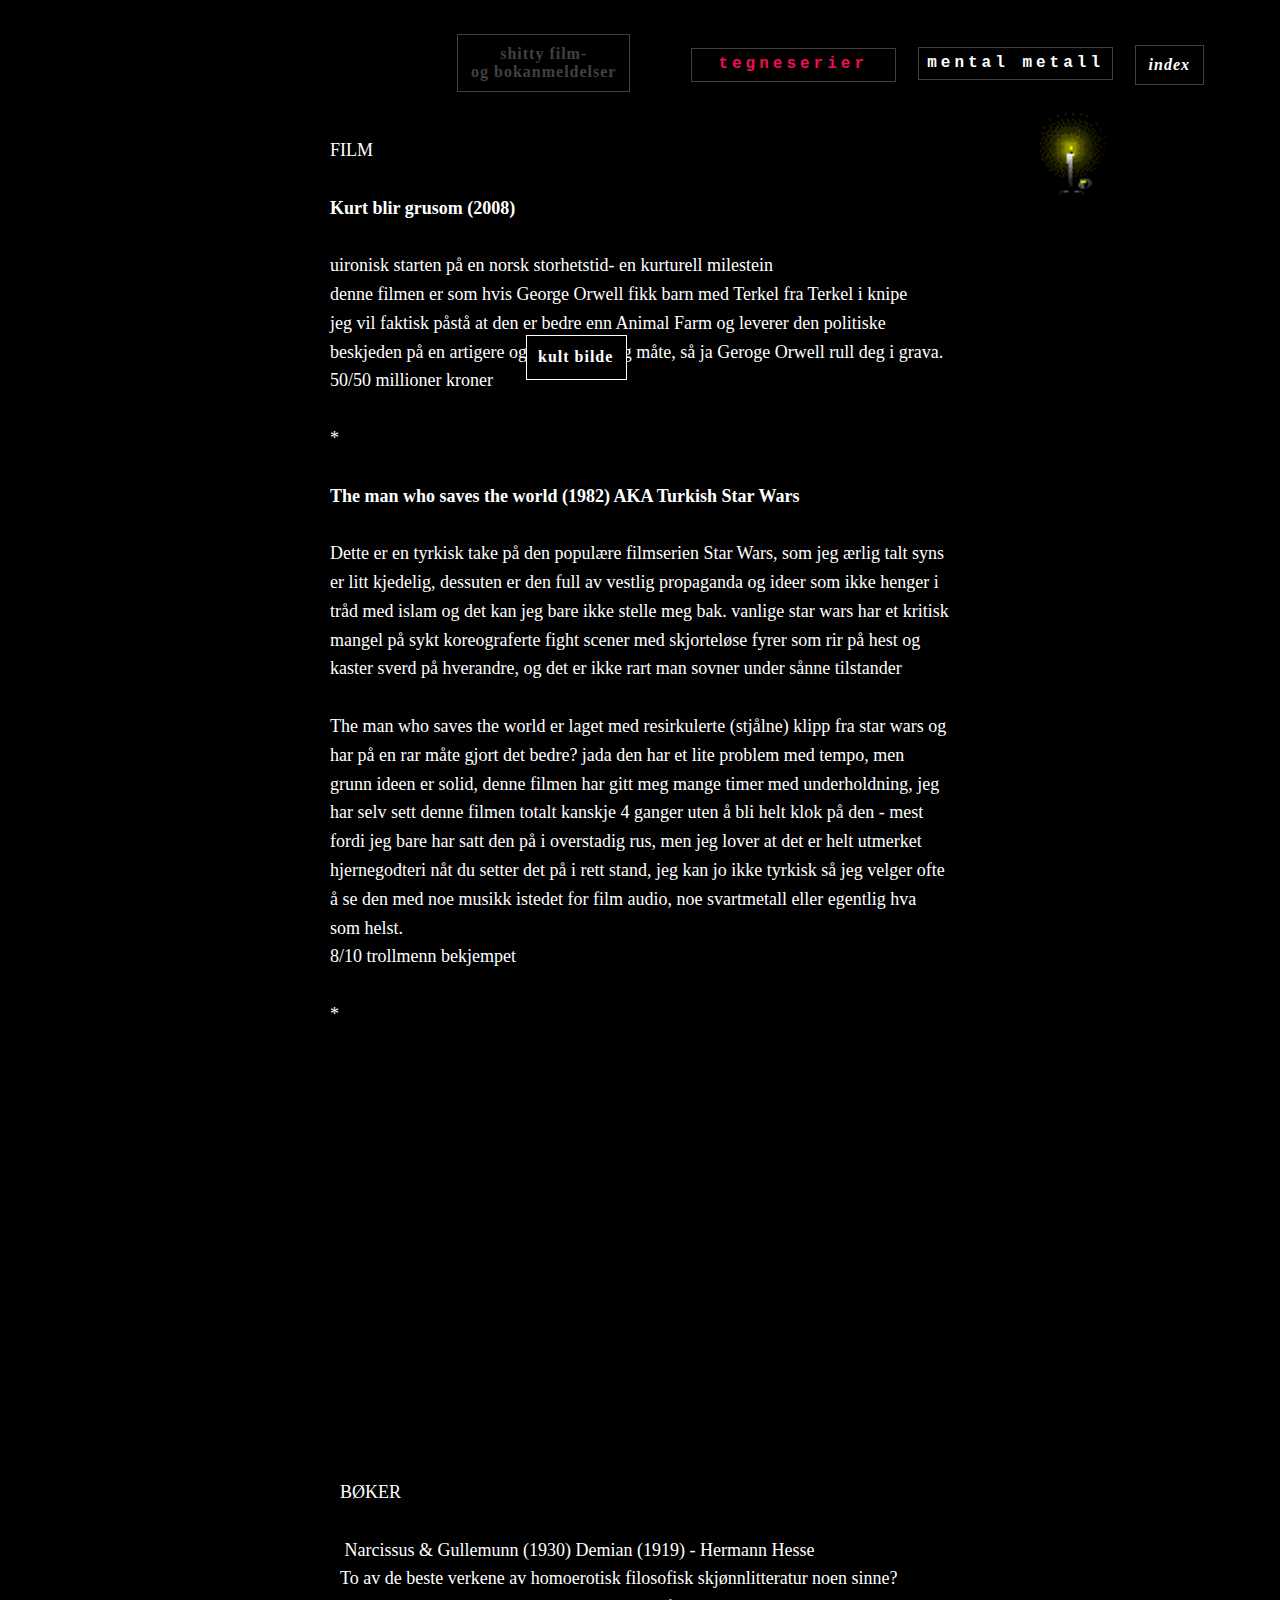
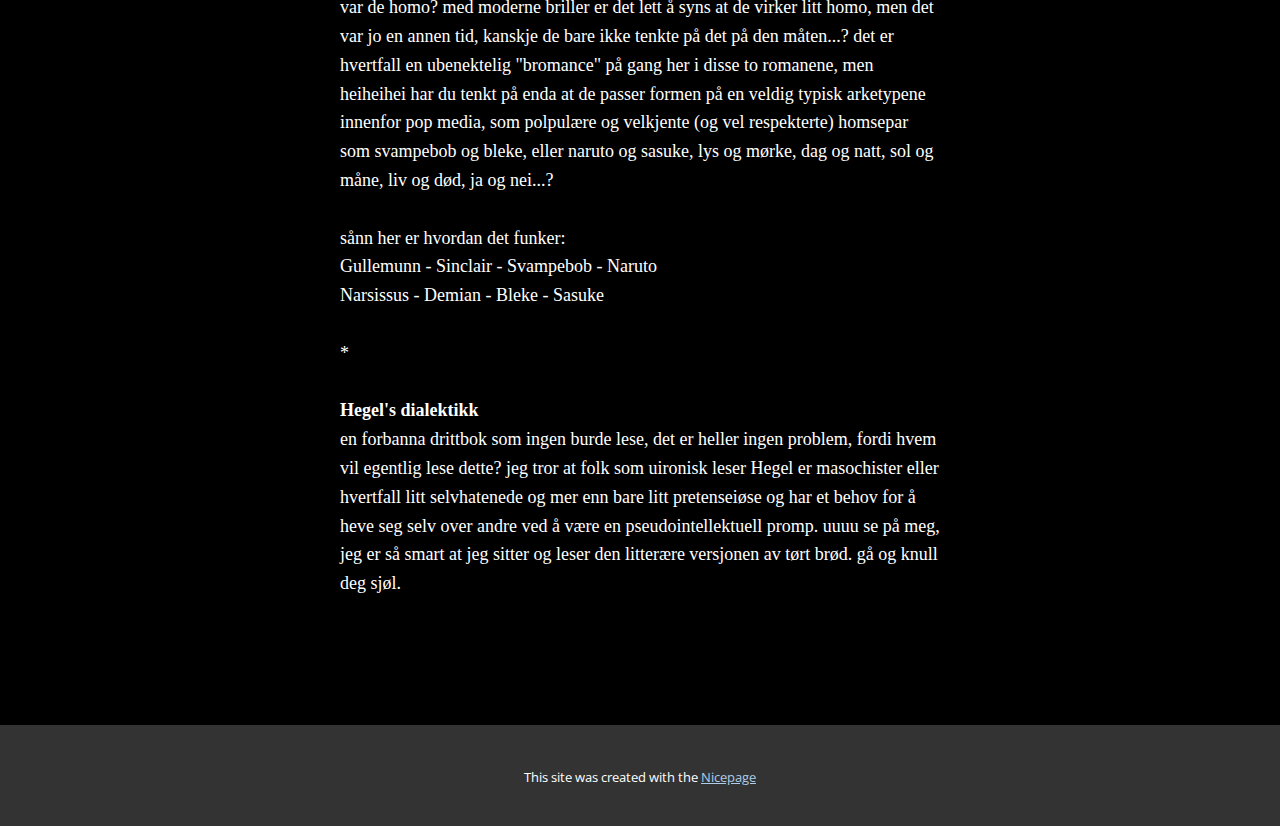
<file: nonelubitel2/film.html>
<!DOCTYPE html>
<html style="font-size: 16px;" lang="en"><head>
    <meta name="viewport" content="width=device-width, initial-scale=1.0">
    <meta charset="utf-8">
    <meta name="keywords" content="nonelubitel.github.io">
    <meta name="description" content="">
    <title>film</title>
    <link rel="stylesheet" href="nicepage.css" media="screen">
<link rel="stylesheet" href="film.css" media="screen">
    <script class="u-script" type="text/javascript" src="jquery.js" defer=""></script>
    <script class="u-script" type="text/javascript" src="nicepage.js" defer=""></script>
    <meta name="generator" content="Nicepage 7.7.3, nicepage.com">
    
    
    
    
    <link id="u-theme-google-font" rel="stylesheet" href="https://fonts.googleapis.com/css?family=Roboto:100,100i,300,300i,400,400i,500,500i,700,700i,900,900i|Open+Sans:300,300i,400,400i,500,500i,600,600i,700,700i,800,800i">
    <script type="application/ld+json">{
		"@context": "http://schema.org",
		"@type": "Organization",
		"name": ""
}</script>
    <meta name="theme-color" content="#478ac9">
    <meta property="og:title" content="film">
    <meta property="og:type" content="website">
  <meta data-intl-tel-input-cdn-path="intlTelInput/"></head>
  <body data-path-to-root="./" data-include-products="false" class="u-body u-overlap u-overlap-contrast u-overlap-transparent u-stick-footer u-xl-mode" data-lang="en"><header class="u-clearfix u-header u-sticky u-sticky-02f5 u-header" id="header"><div class="u-clearfix u-sheet u-valign-middle-lg u-valign-middle-md u-valign-middle-sm u-sheet-1">
        <a href="film.html" data-page-id="1824727554" class="u-black u-border-1 u-border-grey-75 u-btn u-button-style u-custom-font u-font-georgia u-hover-black u-text-grey-75 u-btn-1" title="film">shitty film-<br>og bokanmeldelser 
        </a>
        <a href="mental.html" data-page-id="568405831" class="u-black u-border-1 u-border-grey-75 u-btn u-button-style u-custom-font u-font-courier-new u-hover-white u-btn-2" title="mental">mental metall </a>
        <a href="" class="u-black u-border-1 u-border-grey-75 u-btn u-button-style u-custom-font u-font-courier-new u-text-custom-color-6 u-btn-3">tegneserier </a>
        <a href="./" data-page-id="41294403" class="u-black u-border-1 u-border-grey-75 u-btn u-button-style u-custom-font u-font-georgia u-hover-black u-text-white u-btn-4" title="index">index </a>
      </div><style class="u-sticky-style" data-style-id="02f5">.u-sticky-fixed.u-sticky-02f5:before, .u-body.u-sticky-fixed .u-sticky-02f5:before {
borders: top right left !important; border-color: #e5e5e5 !important; border-width: 2px !important
}</style></header>
    <section class="u-black u-clearfix u-section-1" id="block-3">
      <div class="u-clearfix u-sheet u-valign-middle-lg u-valign-middle-sm u-sheet-1">
        <p class="u-custom-font u-font-georgia u-text u-text-1">FILM<br>
          <br><span style="font-weight: 700;">Kurt blir grusom (2008)</span>
          <br>
          <br>uironisk starten på en norsk storhetstid- en kurturell milestein<br>denne filmen er som hvis George Orwell fikk barn med Terkel fra Terkel i knipe<br>jeg vil faktisk påstå at den er bedre enn Animal Farm og leverer den politiske beskjeden på en artigere og mer forståelig måte, så ja Geroge Orwell rull deg i grava.<br>50/50 millioner kroner<br>&nbsp; &nbsp; &nbsp; &nbsp; &nbsp; &nbsp; &nbsp; &nbsp; &nbsp; &nbsp; &nbsp; &nbsp; &nbsp; &nbsp; &nbsp; &nbsp; &nbsp; &nbsp; &nbsp; &nbsp; &nbsp; &nbsp; &nbsp; &nbsp; &nbsp; &nbsp; &nbsp; &nbsp; &nbsp; &nbsp; &nbsp; &nbsp; &nbsp; &nbsp; &nbsp; &nbsp; &nbsp; &nbsp; &nbsp; &nbsp; &nbsp;&nbsp;<br>*<br>
          <br><span style="font-weight: 700;">The man who saves the world (1982) AKA Turkish Star Wars</span>
          <br>
          <br>Dette er en tyrkisk take på den populære filmserien Star Wars, som jeg ærlig talt syns er litt kjedelig, dessuten er den full av vestlig propaganda og ideer som ikke henger i tråd med islam og det kan jeg bare ikke stelle meg bak. vanlige star wars har et kritisk mangel på sykt koreograferte fight scener med skjorteløse fyrer som rir på hest og kaster sverd på hverandre, og det er ikke rart man sovner under sånne tilstander<br>
          <br>The man who saves the world er laget med resirkulerte (stjålne) klipp fra star wars og har på en rar måte gjort det bedre? jada den har et lite problem med tempo, men grunn ideen er solid, denne filmen har gitt meg mange timer med underholdning, jeg har selv sett denne filmen totalt kanskje 4 ganger uten å bli helt klok på den - mest fordi jeg bare har satt den på i overstadig rus, men jeg lover at det er helt utmerket hjernegodteri nåt du setter det på i rett stand, jeg kan jo ikke tyrkisk så jeg velger ofte å se den med noe musikk istedet for film audio, noe svartmetall eller egentlig hva som helst.<br>8/10 trollmenn bekjempet<br>
          <br>*<br>
          <br>
          <br>
        </p>
        <a href="talib.html" data-page-id="91142020" class="u-active-black u-black u-border-1 u-border-active-white u-border-hover-black u-border-white u-btn u-button-style u-custom-font u-font-georgia u-hover-black u-btn-1" title="talib" target="_blank">kult bilde </a>
        <img class="u-image u-image-default u-preserve-proportions u-image-1" src="images/candle32.gif" alt="" data-image-width="48" data-image-height="64" data-custom-animation="{&quot;animation&quot;:{&quot;XXL&quot;:{&quot;steps&quot;:[],&quot;hidden&quot;:false,&quot;start&quot;:{&quot;at&quot;:&quot;bottom&quot;,&quot;off&quot;:0},&quot;end&quot;:{&quot;at&quot;:&quot;top&quot;,&quot;off&quot;:0}},&quot;XL&quot;:{&quot;steps&quot;:[{&quot;dist&quot;:0.5,&quot;skip&quot;:0,&quot;blur&quot;:0,&quot;sticky&quot;:false,&quot;fixed&quot;:true,&quot;mx&quot;:0,&quot;my&quot;:0,&quot;op&quot;:0,&quot;rot&quot;:0,&quot;sx&quot;:1,&quot;sy&quot;:1,&quot;bgy&quot;:0}],&quot;hidden&quot;:false,&quot;start&quot;:{&quot;at&quot;:&quot;middle&quot;,&quot;off&quot;:&quot;&quot;},&quot;end&quot;:{&quot;at&quot;:&quot;top&quot;,&quot;off&quot;:0}},&quot;LG&quot;:{&quot;steps&quot;:[],&quot;hidden&quot;:false,&quot;start&quot;:{&quot;at&quot;:&quot;bottom&quot;,&quot;off&quot;:0},&quot;end&quot;:{&quot;at&quot;:&quot;top&quot;,&quot;off&quot;:0}},&quot;MD&quot;:{&quot;steps&quot;:[],&quot;hidden&quot;:false,&quot;start&quot;:{&quot;at&quot;:&quot;bottom&quot;,&quot;off&quot;:0},&quot;end&quot;:{&quot;at&quot;:&quot;top&quot;,&quot;off&quot;:0}},&quot;SM&quot;:{&quot;steps&quot;:[],&quot;hidden&quot;:true,&quot;start&quot;:{&quot;at&quot;:&quot;bottom&quot;,&quot;off&quot;:0},&quot;end&quot;:{&quot;at&quot;:&quot;top&quot;,&quot;off&quot;:0}},&quot;XS&quot;:{&quot;steps&quot;:[],&quot;hidden&quot;:true,&quot;start&quot;:{&quot;at&quot;:&quot;bottom&quot;,&quot;off&quot;:0},&quot;end&quot;:{&quot;at&quot;:&quot;top&quot;,&quot;off&quot;:0}}},&quot;container&quot;:&quot;&quot;}">
      </div>
    </section>
    <section class="u-black u-clearfix u-section-2" id="block-4">
      <div class="u-clearfix u-sheet u-sheet-1">
        <p class="u-custom-font u-font-georgia u-text u-text-1"> BØKER<br>
          <br>&nbsp;Narcissus &amp; Gullemunn (1930) Demian (1919) - Hermann Hesse<br>To av de beste verkene av homoerotisk filosofisk skjønnlitteratur noen sinne?<br>var de homo? med moderne briller er det lett å syns at de virker litt homo, men det var jo en annen tid, kanskje de bare ikke tenkte på det på den måten...? det er hvertfall en ubenektelig "bromance" på gang her i disse to romanene, men heiheihei har du tenkt på enda at de passer formen på en veldig typisk arketypene innenfor pop media, som polpulære og velkjente (og vel respekterte) homsepar som svampebob og bleke, eller naruto og sasuke, lys og mørke, dag og natt, sol og måne, liv og død, ja og nei...?<br>
          <br>sånn her er hvordan det funker:<br>Gullemunn - Sinclair - Svampebob - Naruto<br>Narsissus - Demian - Bleke - Sasuke<br>
          <br>*<br>
          <br><span style="font-weight: 700;">Hegel's dialektikk&nbsp;</span>
          <br>en forbanna drittbok som ingen burde lese, det er heller ingen problem, fordi hvem vil egentlig lese dette? jeg tror at folk som uironisk leser Hegel er masochister eller hvertfall litt selvhatenede og mer enn bare litt pretenseiøse og har et behov for å heve seg selv over andre ved å være en pseudointellektuell promp. uuuu se på meg, jeg er så smart at jeg sitter og leser den litterære versjonen av tørt brød. gå og knull deg sjøl.<br>
          <br>
        </p>
      </div>
    </section>
    
    
    
    <footer class="u-align-center u-black u-clearfix u-container-align-center u-footer" id="footer"><div class="u-clearfix u-sheet u-sheet-1"></div></footer>
    <section class="u-backlink u-clearfix u-grey-80">
      <p class="u-text"><span>This site was created with the </span>
        <a class="u-link" href="https://nicepage.com/" target="_blank" rel="nofollow"><span>Nicepage</span>
        </a>
      </p>
    </section>
  
</body></html>
</file>
